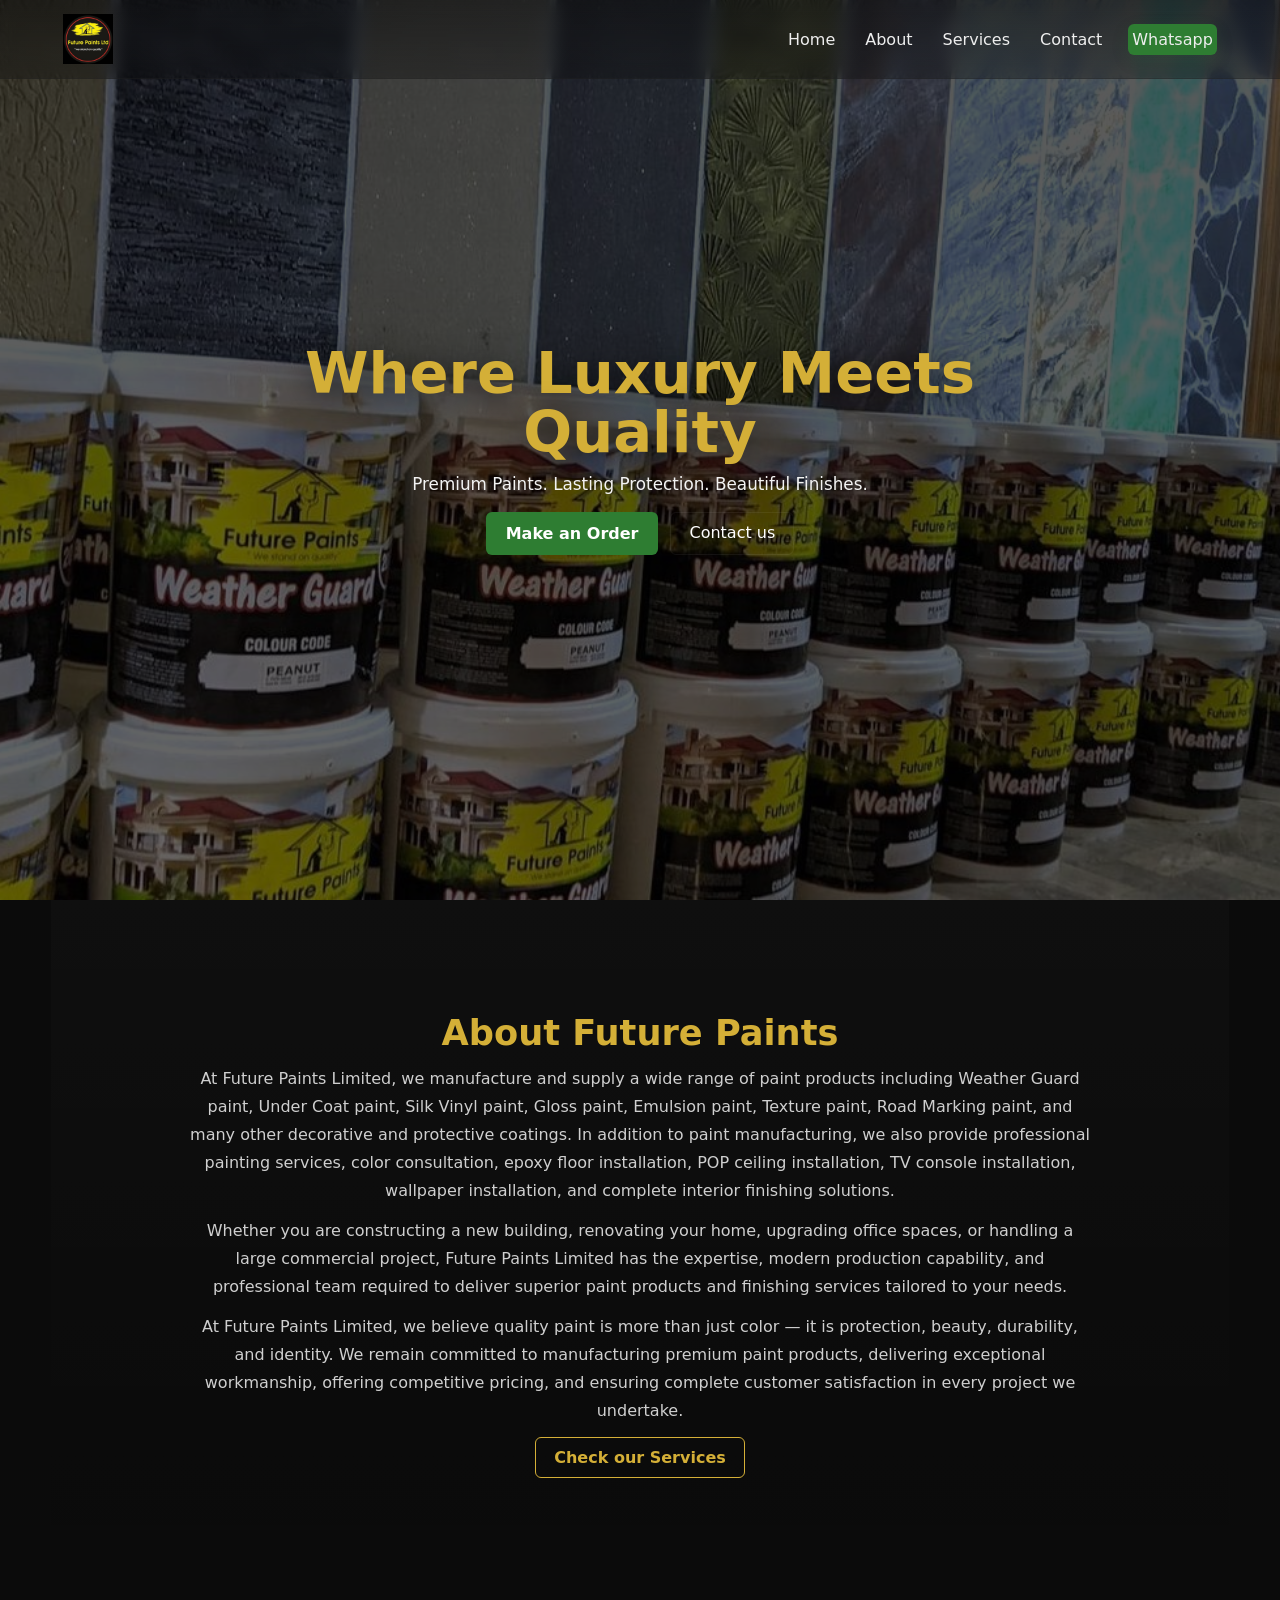
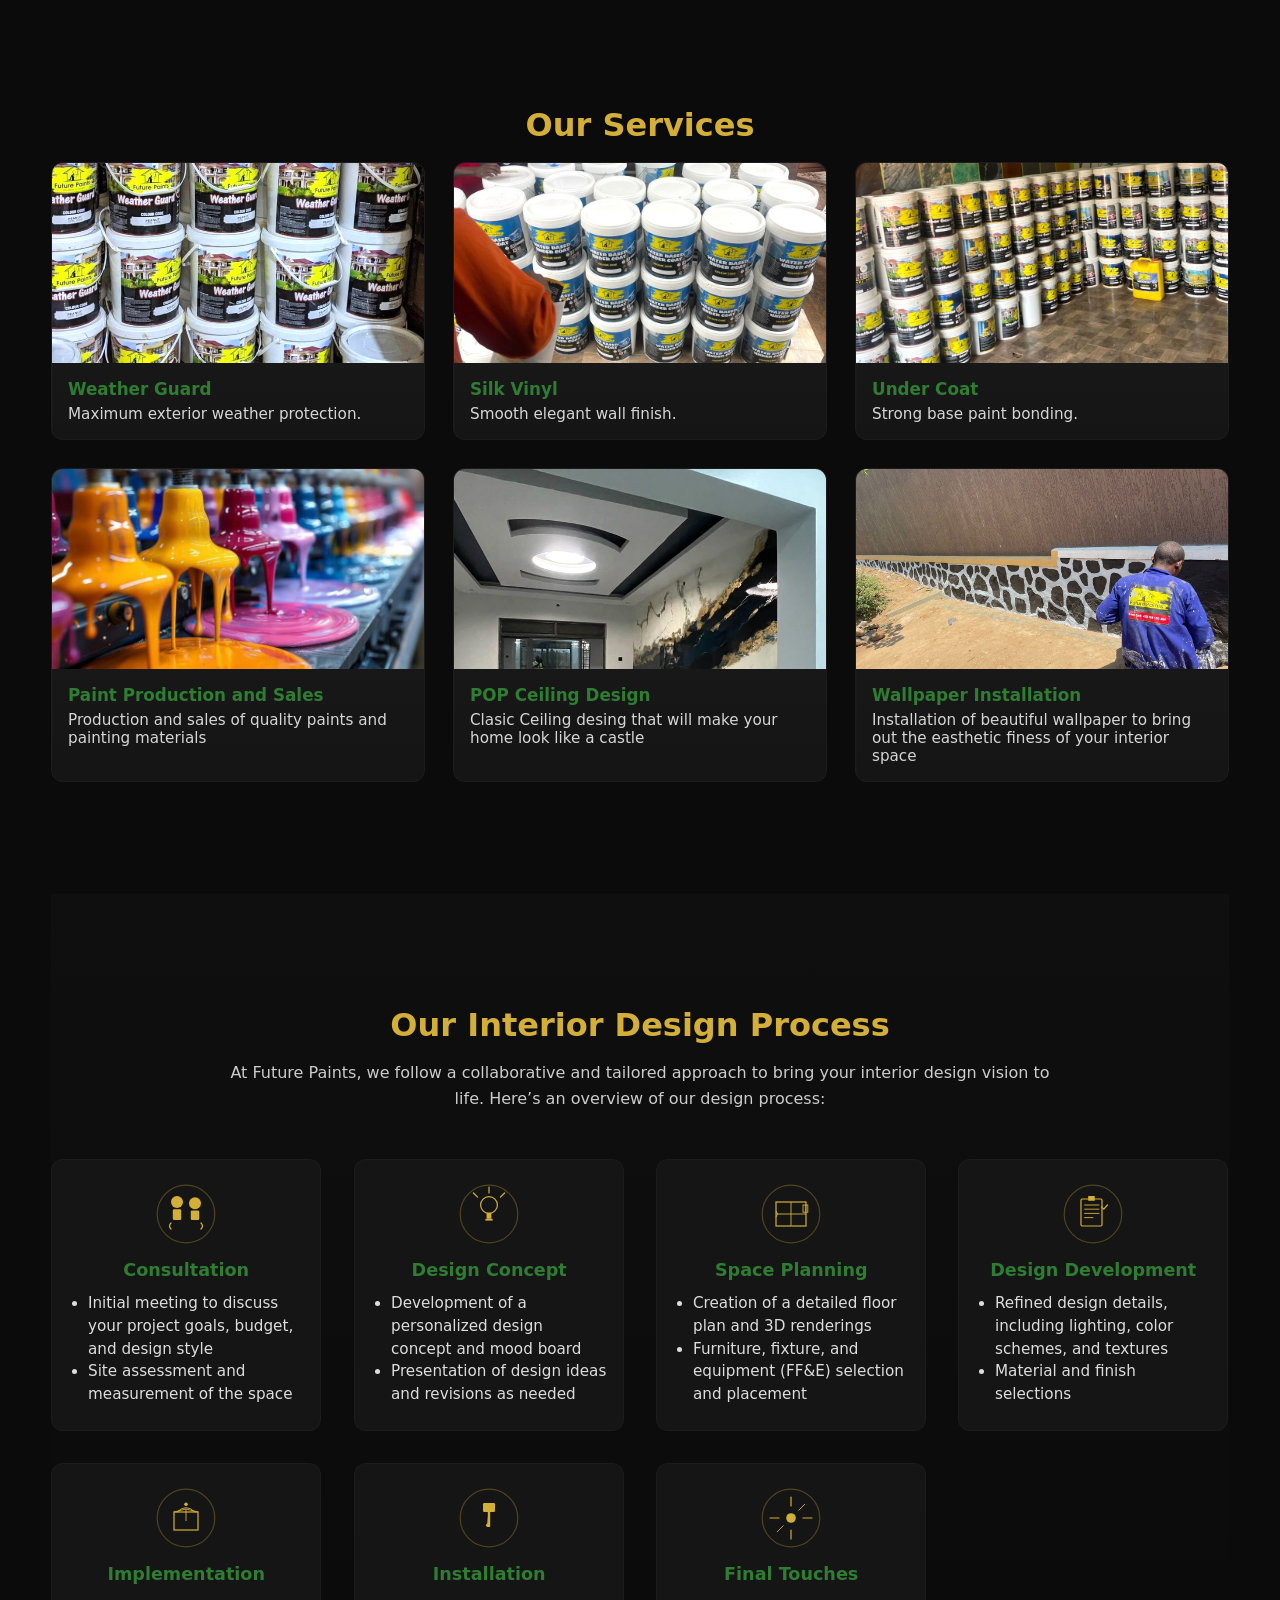
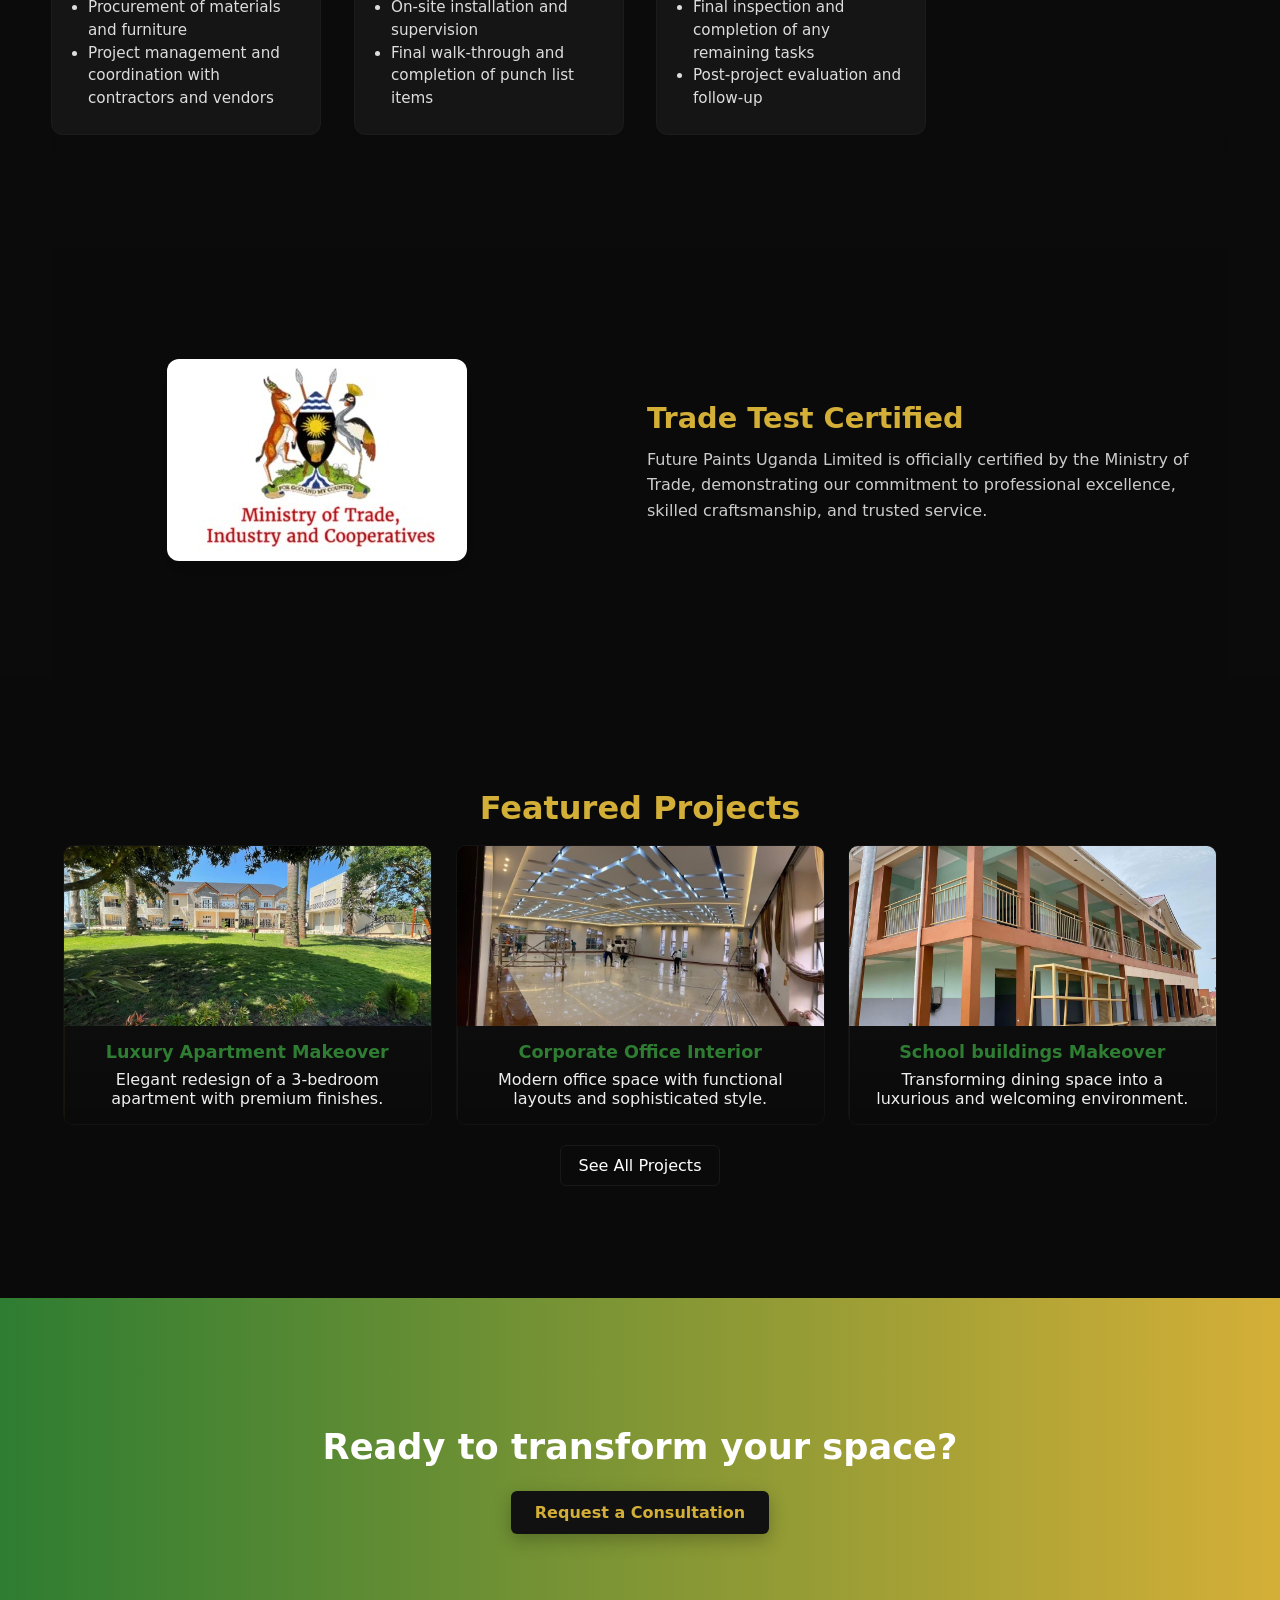
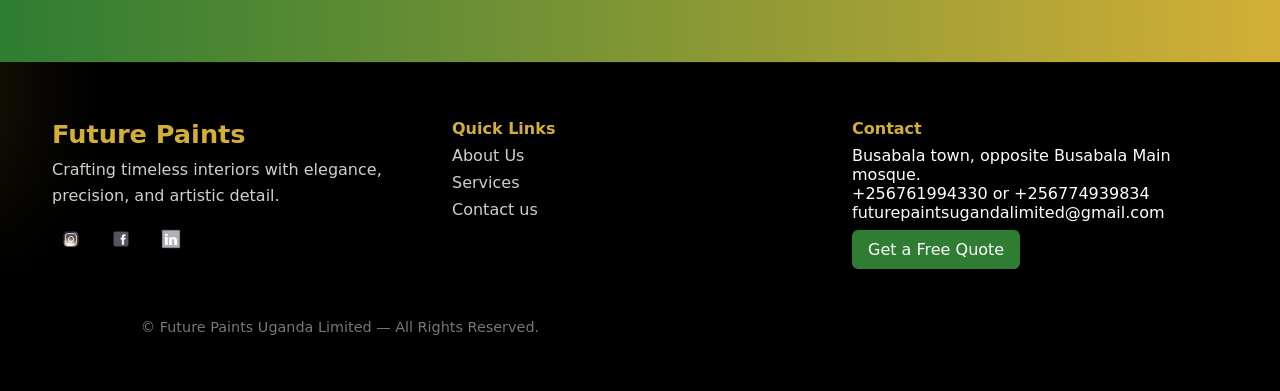
<file: index.html>
<!DOCTYPE html>
<html lang="en">
<head>
  <meta charset="UTF-8" />
  <meta name="viewport" content="width=device-width, initial-scale=1.0" />
  <meta name="google-site-verification" content="AQd3PgKEpYc-LClqkdtGhGvgXT7Pga-3qkH5f1h9-LM" />

  <title>Future Paints Uganda Limited | Premium Painting & Interior Design Services</title>

  <meta name="description" content="Future Paints Uganda Limited offers premium painting, interior design, wallpaper installation, POP ceiling design, epoxy flooring, and commercial painting services in Kampala, Uganda." />

  <meta name="keywords" content="Future Paints Uganda Limited, painting company Uganda, interior design Kampala, wallpaper installation Uganda, POP ceiling design, epoxy flooring Uganda, commercial painting services" />

  <meta name="author" content="Future Paints Uganda Limited" />
  <meta name="robots" content="index, follow" />

  <!-- Open Graph / Facebook -->
  <meta property="og:title" content="Future Paints Uganda Limited | Premium Painting & Interior Design Services" />
  <meta property="og:description" content="Transforming ordinary spaces into timeless masterpieces with painting and interior design services in Uganda." />
  <meta property="og:image" content="https://www.futurepaintslimited.com/assets/images/ff-logo.jpg" />
  <meta property="og:url" content="https://www.futurepaintslimited.com/" />
  <meta property="og:type" content="website" />

  <!-- Twitter -->
  <meta name="twitter:card" content="summary_large_image" />
  <meta name="twitter:title" content="Future Paints Uganda Limited" />
  <meta name="twitter:description" content="Premium painting and interior design solutions in Uganda." />
  <meta name="twitter:image" content="https://www.futurepaintslimited.com/assets/images/ff-logo.jpg" />


  <!-- Canonical -->
  <link rel="canonical" href="https://www.futurepaintslimited.com/" />

  <!-- Favicon -->
  <link href="assets/images/ff-logo.jpg" rel="icon" />

  <!-- CSS -->
  <link rel="stylesheet" href="css/style.css" />
</head>
<body>

<!-- NAVBAR -->
<header class="navbar">
  <div class="container nav-flex">
    <div class="navbar-brand">
      <a href="index.html"><img src="assets/images/ff-logo.jpg" alt="Future Paints"></a>
    </div>

    <nav class="nav-links" aria-label="Main navigation">
      <a href="index.html">Home</a>
      <a href="about.html">About</a>
      <a href="services.html">Services</a>
      <a href="contact.html">Contact</a>
      <a href="https://wa.me/+256761994330" class="nav-btn" target="_blank" rel="noopener">Whatsapp</a>
    </nav>

    <div class="menu-toggle" id="menuToggle">&#9776;</div>
  </div>
</header>

<!-- HERO -->
<section class="hero" id="hero">
  <div class="hero-overlay"></div>
  <div class="hero-content container">
    <h1 class="fade-up">Where Luxury Meets Quality</h1>
    <p class="fade-up delay">Premium Paints. Lasting Protection. Beautiful Finishes.</p>
    <div class="hero-ctas fade-up delay2">
      <a href="contact.html" class="btn-primary">Make an Order</a>
      <a href="contact.html" class="btn-secondary">Contact us</a>
    </div>
  </div>
</section>

<!-- ABOUT PREVIEW -->
<section class="about-section container slide-up" id="about-section">
  <!-- Animated logo background -->
  <div class="about-logo-bg">
    <img src="assets/images/animatelogo1.png" alt="Logo Part 1" class="about-logo-static">
    <img src="assets/images/animatelogo2.png" alt="Logo Part 2" class="about-logo-rotating">
  </div>
  
  <div class="about-inner">
    <h2>About Future Paints</h2>
    <p> At Future Paints Limited, we manufacture and supply a wide range of paint products including Weather Guard paint, Under Coat paint,
      Silk Vinyl paint, Gloss paint, Emulsion paint, Texture paint, Road Marking paint, and many other decorative and protective coatings.
      In addition to paint manufacturing, we also provide professional painting services, color consultation, epoxy floor installation,
      POP ceiling installation, TV console installation, wallpaper installation, and complete interior finishing solutions.</p>
    <p>Whether you are constructing a new building, renovating your home, upgrading office spaces, or handling a large commercial project,
      Future Paints Limited has the expertise, modern production capability, and professional team required to deliver superior paint
      products and finishing services tailored to your needs.</p>
    <p>At Future Paints Limited, we believe quality paint is more than just color — it is protection, beauty, durability, and identity.
      We remain committed to manufacturing premium paint products, delivering exceptional workmanship, offering competitive pricing,
      and ensuring complete customer satisfaction in every project we undertake.</p>
    <a href="services.html" class="btn-outline">Check our Services</a>
  </div>
</section>

<!-- SERVICES -->
<section class="services-section container">
  <h2 class="section-title">Our Services</h2>
  <div class="service-grid">
    <!-- Existing 3 cards -->
    <article class="service-card fade-in">
      <img src="assets/images/weather-guard.jpg" alt="Interior Painting">
      <div class="service-info">
        <h3>Weather Guard</h3>
        <p>Maximum exterior weather protection.</p>
      </div>
    </article>

    <article class="service-card fade-in delay">
      <img src="assets/images/silk.jpg" alt="Interior Design">
      <div class="service-info">
        <h3>Silk Vinyl</h3>
        <p>Smooth elegant wall finish.</p>
      </div>
    </article>

    <article class="service-card fade-in delay2">
      <img src="assets/images/under.jpg" alt="Commercial Projects">
      <div class="service-info">
        <h3>Under Coat</h3>
        <p>Strong base paint bonding.</p>
      </div>
    </article>

    <!-- NEW 3 SERVICE CARDS -->
    <article class="service-card fade-in delay3">
      <img src="assets/images/ff1.jpg" alt="Renovation Projects">
      <div class="service-info">
        <h3>Paint Production and Sales</h3>
        <p>Production and sales of quality paints and painting materials</p>
      </div>
    </article>

    <article class="service-card fade-in delay4">
      <img src="assets/images/ceiling.jpg" alt="Lighting Design">
      <div class="service-info">
        <h3>POP Ceiling Design</h3>
        <p> Clasic Ceiling desing that will make your home look like a castle</p>
      </div>
    </article>

    <article class="service-card fade-in delay5">
      <img src="assets/images/serviceshero.jpg" alt="Furniture Selection">
      <div class="service-info">
        <h3>Wallpaper Installation</h3>
        <p>Installation of beautiful wallpaper to bring out the easthetic finess of your interior space</p>
      </div>
    </article>
  </div>
</section>

<!-- DESIGN PROCESS -->
<section class="design-process container slide-up">
  <h2 class="section-title">Our Interior Design Process</h2>
  <p class="section-subtitle">At Future Paints, we follow a collaborative and tailored approach to bring your interior design vision to life. Here’s an overview of our design process:</p>
  <div class="process-grid">
    <div class="process-step fade-up">
      <img src="assets/icons/consultation.svg" alt="Consultation Icon">
      <h3>Consultation</h3>
      <ul>
        <li>Initial meeting to discuss your project goals, budget, and design style</li>
        <li>Site assessment and measurement of the space</li>
      </ul>
    </div>
    <div class="process-step fade-up delay">
      <img src="assets/icons/design-concept.svg" alt="Design Concept Icon">
      <h3>Design Concept</h3>
      <ul>
        <li>Development of a personalized design concept and mood board</li>
        <li>Presentation of design ideas and revisions as needed</li>
      </ul>
    </div>
    <div class="process-step fade-up delay2">
      <img src="assets/icons/space-planning.svg" alt="Space Planning Icon">
      <h3>Space Planning</h3>
      <ul>
        <li>Creation of a detailed floor plan and 3D renderings</li>
        <li>Furniture, fixture, and equipment (FF&E) selection and placement</li>
      </ul>
    </div>
    <div class="process-step fade-up delay3">
      <img src="assets/icons/design-development.svg" alt="Design Development Icon">
      <h3>Design Development</h3>
      <ul>
        <li>Refined design details, including lighting, color schemes, and textures</li>
        <li>Material and finish selections</li>
      </ul>
    </div>
    <div class="process-step fade-up delay4">
      <img src="assets/icons/implementation.svg" alt="Implementation Icon">
      <h3>Implementation</h3>
      <ul>
        <li>Procurement of materials and furniture</li>
        <li>Project management and coordination with contractors and vendors</li>
      </ul>
    </div>
    <div class="process-step fade-up delay5">
      <img src="assets/icons/installation.svg" alt="Installation Icon">
      <h3>Installation</h3>
      <ul>
        <li>On-site installation and supervision</li>
        <li>Final walk-through and completion of punch list items</li>
      </ul>
    </div>
    <div class="process-step fade-up delay6">
      <img src="assets/icons/final-touches.svg" alt="Final Touches Icon">
      <h3>Final Touches</h3>
      <ul>
        <li>Final inspection and completion of any remaining tasks</li>
        <li>Post-project evaluation and follow-up</li>
      </ul>
    </div>
  </div>
</section>

<!-- CERTIFICATION SECTION -->
<section class="certification container slide-up">
  <div class="certification-grid">
    <div class="cert-image">
      <img src="assets/images/ministray-of-trade.jpg" alt="Trade Test Certificate">
    </div>
    <div class="cert-text">
      <h2>Trade Test Certified</h2>
      <p>Future Paints Uganda Limited is officially certified by the Ministry of Trade, demonstrating our commitment to professional excellence, skilled craftsmanship, and trusted service.</p>
    </div>
  </div>
</section>

<!-- PROJECTS -->
<section class="projects-section slide-up">
  <div class="container">
    <h2 class="section-title">Featured Projects</h2>
    <div class="projects-grid">
      <figure class="project-card zoom-in">
        <img src="assets/images/project-1.jpg" alt="Project 1">
        <figcaption>
          <h3>Luxury Apartment Makeover</h3>
          <p>Elegant redesign of a 3-bedroom apartment with premium finishes.</p>
        </figcaption>
      </figure>
      <figure class="project-card zoom-in delay">
        <img src="assets/images/project-2.jpg" alt="Project 2">
        <figcaption>
          <h3>Corporate Office Interior</h3>
          <p>Modern office space with functional layouts and sophisticated style.</p>
        </figcaption>
      </figure>
      <figure class="project-card zoom-in delay2">
        <img src="assets/images/project-3.jpg" alt="Project 3">
        <figcaption>
          <h3>School buildings Makeover</h3>
          <p>Transforming dining space into a luxurious and welcoming environment.</p>
        </figcaption>
      </figure>
    </div>
    <div class="projects-cta"><a href="services.html" class="btn-secondary">See All Projects</a></div>
  </div>
</section>

<!-- CTA BANNER -->
<section class="cta">
  <div class="container">
    <h2 class="fade-up">Ready to transform your space?</h2>
     <a href="contact.html" class="btn-primary fade-up delay">Request a Consultation</a>
  </div>
</section>

<!-- FOOTER -->
<footer class="footer">
  <div class="footer-container">
    <div class="footer-brand">
      <h2 class="footer-logo">Future Paints</h2>
      <p class="footer-desc">Crafting timeless interiors with elegance, precision, and artistic detail.</p>
      <div class="footer-socials">
        <a href="#" aria-label="Instagram" target="_blank" rel="noopener">
          <img src="assets/icons/Instagram_480px.png" alt="Instagram">
        </a>
        <a href="#" aria-label="Facebook" target="_blank" rel="noopener">
          <img src="assets/icons/facebook_480px.png" alt="Facebook">
        </a>
        <a href="#" aria-label="LinkedIn" target="_blank" rel="noopener">
          <img src="assets/icons/linkedin_480px.png" alt="LinkedIn">
        </a>
      </div>
    </div>

    <div class="footer-links">
      <h4>Quick Links</h4>
      <ul>
        <li><a href="about.html">About Us</a></li>
        <li><a href="services.html">Services</a></li>
        <li><a href="contact.html">Contact us</a></li>
      </ul>
    </div>

    <div class="footer-contact">
      <h4>Contact</h4>
      <p>Busabala town, opposite Busabala Main mosque.</p>
      <p>+256761994330 or +256774939834</p>
      <p>futurepaintsugandalimited@gmail.com</p>
      <a href="https://wa.me/+256761994330" target="_blank" class="footer-btn">Get a Free Quote</a>
    </div>
  </div>

  <div class="footer-bottom">
    <p>© Future Paints Uganda Limited — All Rights Reserved.</p>
  </div>
</footer>

<script src="js/main.js"></script>
</body>
</html>
</file>
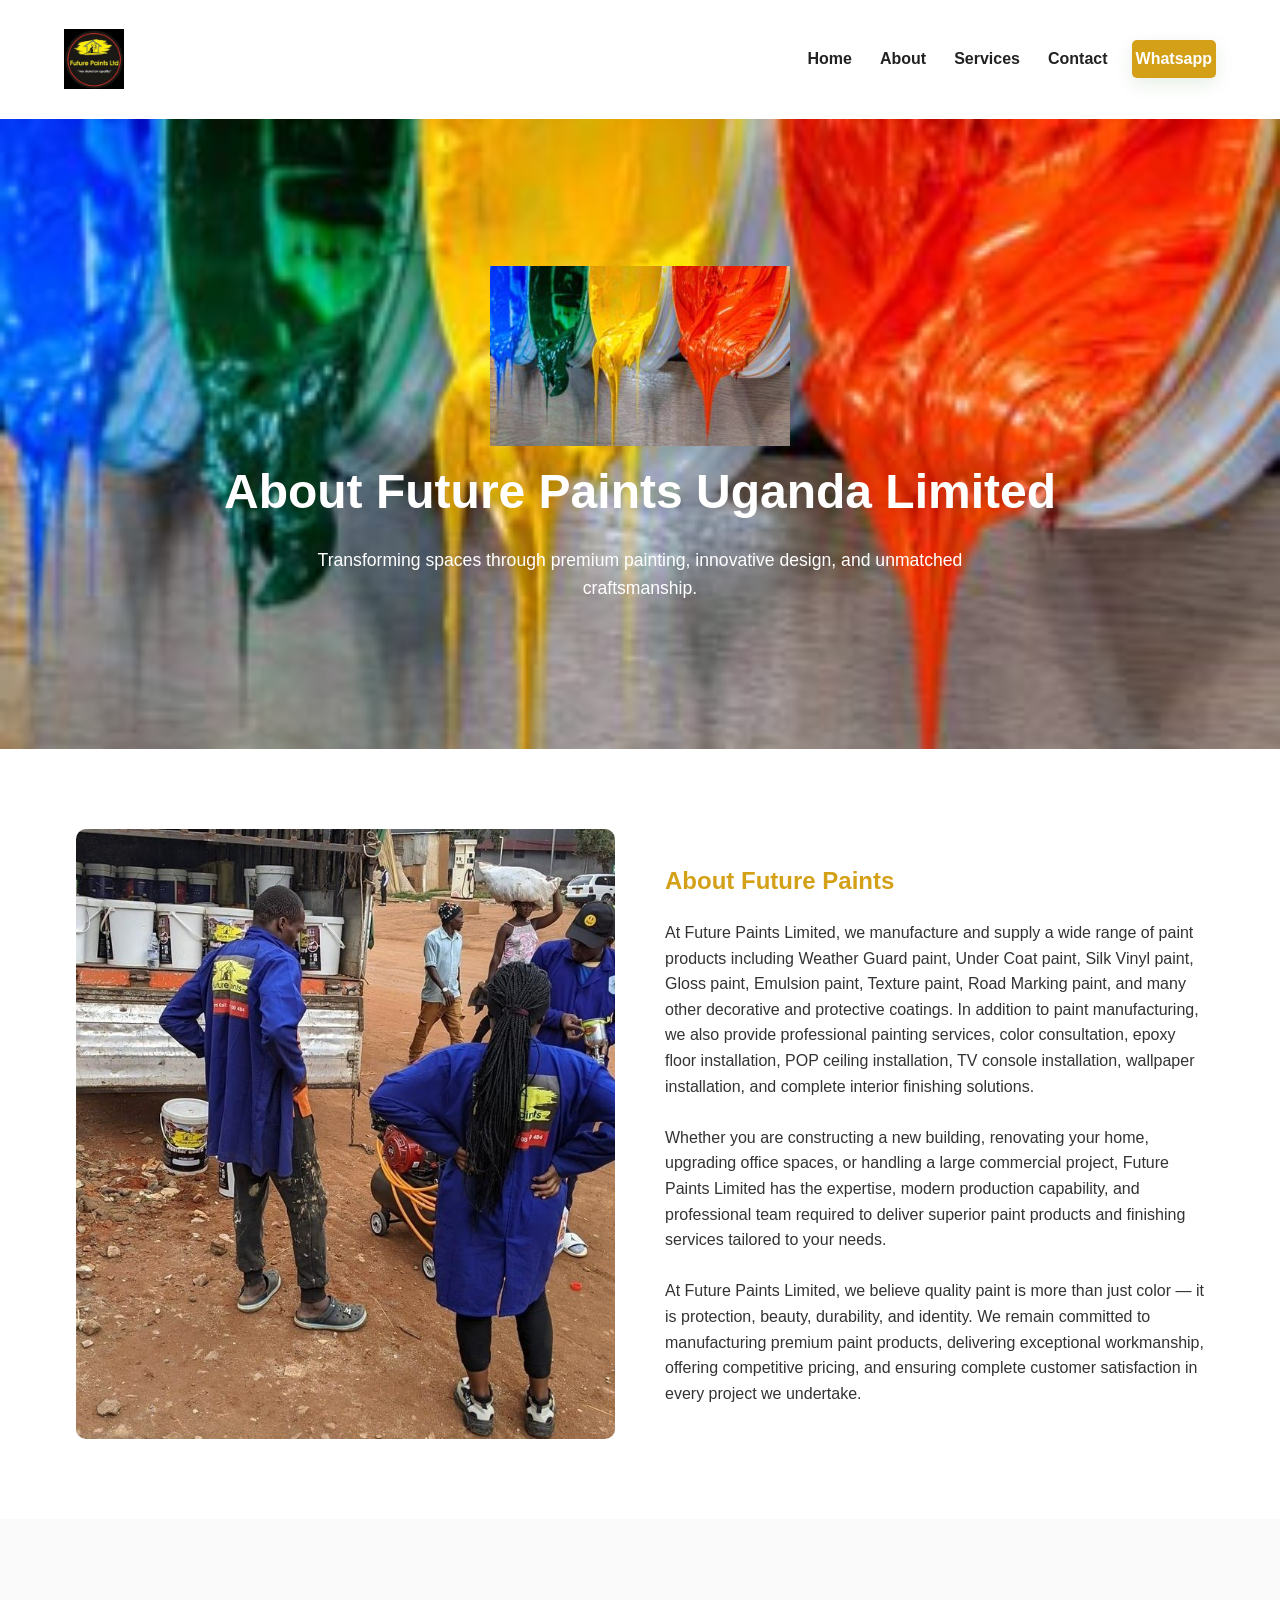
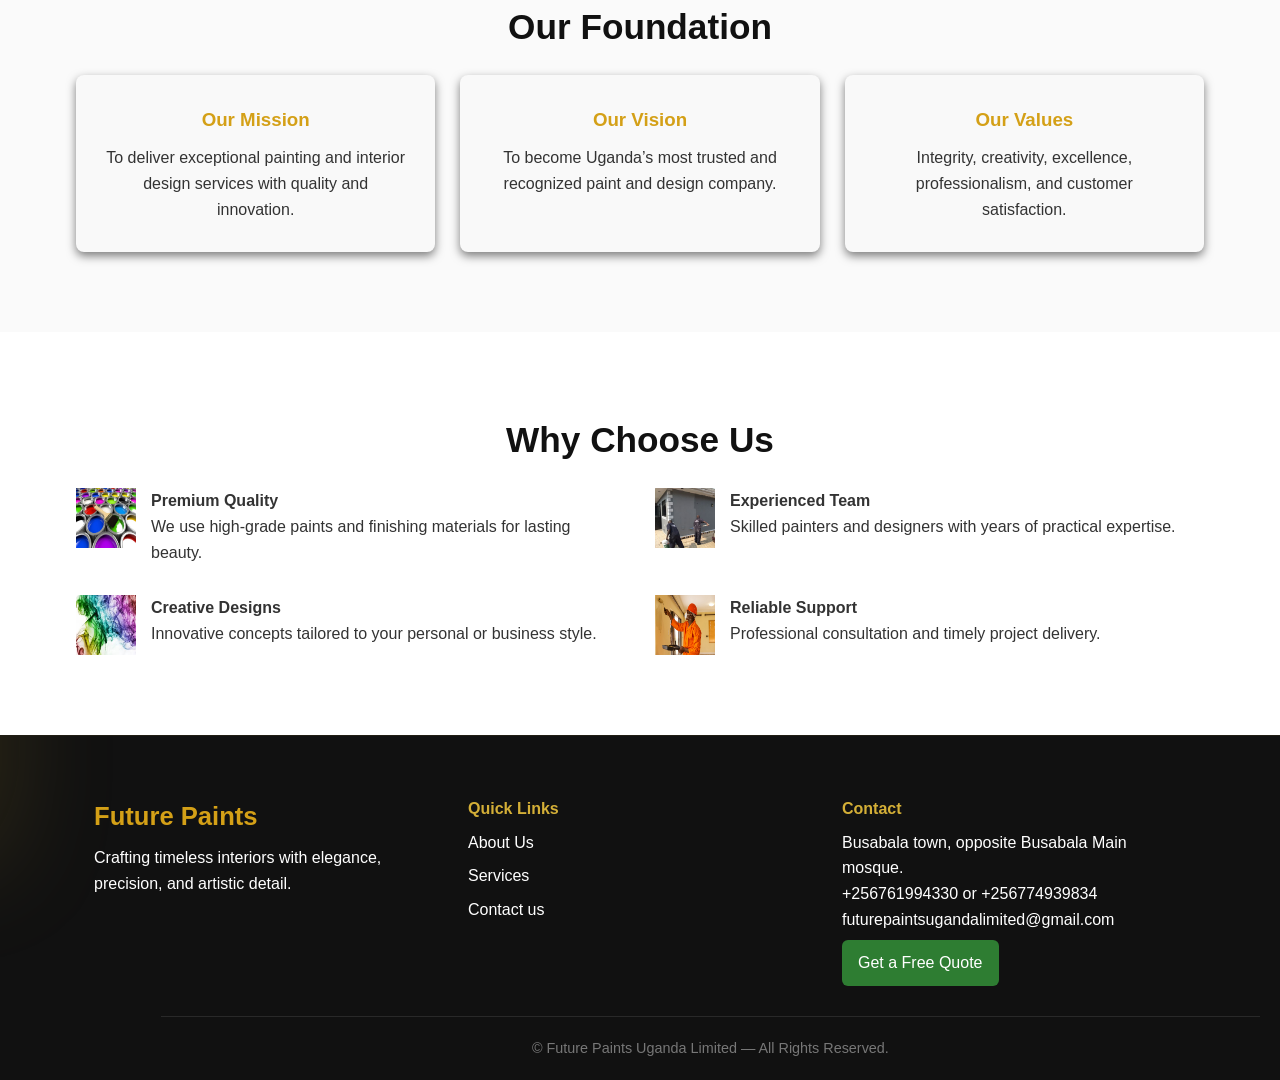
<file: about.html>
<!DOCTYPE html>
<html lang="en">
<head>

        <meta charset="UTF-8" />
        <meta name="viewport" content="width=device-width, initial-scale=1.0" />
        <meta name="google-site-verification" content="AQd3PgKEpYc-LClqkdtGhGvgXT7Pga-3qkH5f1h9-LM" />

        <title>About Us | Future Paints Uganda Limited</title>

        <meta name="description" content="Learn about Future Paints Uganda Limited, a trusted painting and interior design company in Kampala, Uganda delivering premium craftsmanship and elegant finishes." />

        <meta name="keywords" content="About Future Paints, painting experts Uganda, interior designers Kampala, commercial painters Uganda" />

        <meta name="author" content="Future Paints Uganda Limited" />
        <meta name="robots" content="index, follow" />

        <meta property="og:title" content="About Future Paints Uganda Limited" />
        <meta property="og:description" content="Trusted painting and interior design experts in Uganda." />
        <meta property="og:image" content="https://www.futurepaintslimited.com/assets/images/ff-logo.jpg" />
        <meta property="og:url" content="https://www.futurepaintslimited.com/about.html" />
        <meta property="og:type" content="website" />

        <meta name="twitter:card" content="summary_large_image" />

        <link rel="canonical" href="https://www.futurepaintslimited.com/about.html" />

        <link href="assets/images/ff-logo.jpg" rel="icon" />
        <link rel="stylesheet" href="css/style.css" />

        <style>
        *{
          margin:0;
          padding:0;
          box-sizing:border-box;
          font-family: Arial, sans-serif;
        }

        body{
          line-height:1.6;
          color:#333;
          background:#fff;
        }

        a{
          text-decoration:none;
        }

        /* NAVBAR */
        .navbar{
          width:100%;
          background:#fff;
          box-shadow:0 2px 8px rgba(0,0,0,.1.5);
          position:sticky;
          top:0;
          z-index:1000;
        }

        .container{
          width:90%;
          max-width:1200px;
          margin:auto;
        }

        .nav-flex{
          display:flex;
          justify-content:space-between;
          align-items:center;
          padding:15px 0;
        }

        .navbar-brand img{
          height:60px;
        }

        .nav-links{
          display:flex;
          gap:20px;
          align-items:center;
        }

        .nav-links a{
          color:#222;
          font-weight:600;
        }

        .nav-links a:hover{
          color:#d4a017;
        }

        .nav-btn{
          background:#d4a017;
          color:#fff !important;
          padding:10px 18px;
          border-radius:5px;
        }

        .menu-toggle{
          display:none;
          font-size:30px;
          cursor:pointer;
        }

        /* HERO */
        .about-hero{
          height:70vh;
          background:linear-gradient(rgba(0,0,0,0),rgba(0,0,0,0)),
          url('assets/images/ff3.jpg') center/cover no-repeat;
          display:flex;
          align-items:center;
          justify-content:center;
          text-align:center;
          color:#fff;
        }

        .about-hero h1{
          font-size:3rem;
          margin-bottom:15px;
        }

        .about-hero p{
          max-width:700px;
          margin:auto;
          font-size:1.1rem;
        }

        /* SECTION */
        .section{
          padding:80px 0;
        }

        .section-title{
          text-align:center;
          font-size:2.2rem;
          margin-bottom:20px;
          color:#111;
        }

        .section-subtitle{
          text-align:center;
          color:#666;
          max-width:800px;
          margin:0 auto 50px;
        }

        /* STORY */
        .story-grid{
          display:grid;
          grid-template-columns:1fr 1fr;
          gap:50px;
          align-items:center;
        }

        .story-grid img{
          width:100%;
          border-radius:10px;
        }

        .story-text h2{
          margin-bottom:20px;
          color:#d4a017;
        }

        /* MISSION */
        .mv-grid{
          display:grid;
          grid-template-columns:repeat(3,1fr);
          gap:25px;
        }

        .mv-card{
          background:#f9f9f9;
          padding:30px;
          border-radius:8px;
          text-align:center;
          box-shadow:0 4px 10px rgba(0,0,0,0.5);
        }

        .mv-card h3{
          margin-bottom:10px;
          color:#d4a017;
        }

        /* WHY US */
        .why-grid{
          display:grid;
          grid-template-columns:repeat(2,1fr);
          gap:30px;
        }

        .why-card{
          display:flex;
          gap:15px;
        }

        .why-card img{
          width:60px;
          height:60px;
        }

        /* TEAM */
        .team-grid{
          display:grid;
          grid-template-columns:repeat(3,1fr);
          gap:25px;
        }

        .team-card{
          background:#fff;
          border-radius:10px;
          overflow:hidden;
          box-shadow:0 4px 10px rgba(0,0,0,.15);
          text-align:center;
        }

        .team-card img{
          width:100%;
          height:280px;
          object-fit:cover;
        }

        .team-card h4{
          margin:15px 0 5px;
        }

        .team-card p{
          color:#666;
          padding-bottom:20px;
        }

        /* FOOTER */
        .footer{
          background:#111;
          color:#fff;
          padding:60px 20px 20px;
        }

        .footer-container{
          display:grid;
          grid-template-columns:repeat(3,1fr);
          gap:30px;
        }

        .footer-logo{
          color:#d4a017;
        }

        .footer-links ul{
          list-style:none;
        }

        .footer-links a{
          color:#fff;
        }

        .footer-bottom{
          text-align:center;
          margin-top:30px;
          border-top:1px solid rgba(255,255,255,.1);
          padding-top:20px;
        }

        /* RESPONSIVE */
        @media(max-width:992px){
          .story-grid,
          .mv-grid,
          .team-grid,
          .footer-container,
          .why-grid{
            grid-template-columns:1fr;
          }

          .nav-links{
            display:none;
            flex-direction:column;
            position:absolute;
            top:90px;
            left:0;
            width:100%;
            background:#fff;
            padding:20px;
          }

          .nav-links.active{
            display:flex;
          }

          .menu-toggle{
            display:block;
          }

          .about-hero h1{
            font-size:2rem;
          }
        }
    </style>
</head>
<body>

<!-- NAVBAR -->
<header class="navbar">
    <div class="container nav-flex">
        <div class="navbar-brand">
            <a href="index.html"><img src="assets/images/ff-logo.jpg" alt="Future Paints"></a>
        </div>

        <nav class="nav-links" id="navLinks">
            <a href="index.html">Home</a>
            <a href="about.html">About</a>
            <a href="services.html">Services</a>
            <a href="contact.html">Contact</a>
            <a href="https://wa.me/+256761994330" class="nav-btn">Whatsapp</a>
        </nav>

        <div class="menu-toggle" id="menuToggle">&#9776;</div>
    </div>
</header>

<!-- HERO -->
<section class="about-hero">
    <div class="container">
        <img src="assets/images/ff3.jpg" alt="">
        <h1>About Future Paints Uganda Limited</h1>
        <p>Transforming spaces through premium painting, innovative design, and unmatched craftsmanship.</p>
    </div>
</section>

<!-- STORY -->
<section class="section">
    <div class="container story-grid">
        <img src="assets/images/f6.jpg" alt="">
        <div class="story-text">
            <h2>About Future Paints</h2>
            <p> At Future Paints Limited, we manufacture and supply a wide range of paint products including Weather Guard paint, Under Coat paint,
                Silk Vinyl paint, Gloss paint, Emulsion paint, Texture paint, Road Marking paint, and many other decorative and protective coatings.
                In addition to paint manufacturing, we also provide professional painting services, color consultation, epoxy floor installation,
                POP ceiling installation, TV console installation, wallpaper installation, and complete interior finishing solutions.</p><br>
            <p>Whether you are constructing a new building, renovating your home, upgrading office spaces, or handling a large commercial project,
                Future Paints Limited has the expertise, modern production capability, and professional team required to deliver superior paint
                products and finishing services tailored to your needs.</p><br>
            <p>At Future Paints Limited, we believe quality paint is more than just color — it is protection, beauty, durability, and identity.
                We remain committed to manufacturing premium paint products, delivering exceptional workmanship, offering competitive pricing,
                and ensuring complete customer satisfaction in every project we undertake.</p>

        </div>
    </div>
</section>

<!-- MISSION -->
<section class="section" style="background:#fafafa;">
    <div class="container">
        <h2 class="section-title">Our Foundation</h2>
        <div class="mv-grid">
            <div class="mv-card">
                <h3>Our Mission</h3>
                <p>To deliver exceptional painting and interior design services with quality and innovation.</p>
            </div>
            <div class="mv-card">
                <h3>Our Vision</h3>
                <p>To become Uganda’s most trusted and recognized paint and design company.</p>
            </div>
            <div class="mv-card">
                <h3>Our Values</h3>
                <p>Integrity, creativity, excellence, professionalism, and customer satisfaction.</p>
            </div>
        </div>
    </div>
</section>

<!-- WHY CHOOSE US -->
<section class="section">
    <div class="container">
        <h2 class="section-title">Why Choose Us</h2>
        <div class="why-grid">
            <div class="why-card">
                <img src="assets/images/quality-paints.jpg">
                <div>
                    <h4>Premium Quality</h4>
                    <p>We use high-grade paints and finishing materials for lasting beauty.</p>
                </div>
            </div>
            <div class="why-card">
                <img src="assets/images/painters1.jpg">
                <div>
                    <h4>Experienced Team</h4>
                    <p>Skilled painters and designers with years of practical expertise.</p>
                </div>
            </div>
            <div class="why-card">
                <img src="assets/images/ff11.jfif">
                <div>
                    <h4>Creative Designs</h4>
                    <p>Innovative concepts tailored to your personal or business style.</p>
                </div>
            </div>
            <div class="why-card">
                <img src="assets/images/Hire-Painters-scaled.jpg">
                <div>
                    <h4>Reliable Support</h4>
                    <p>Professional consultation and timely project delivery.</p>
                </div>
            </div>
        </div>
    </div>
</section>

<!-- FOOTER -->
<footer class="footer">
    <div class="footer-container container">
        <div class="footer-brand">
            <h2 class="footer-logo">Future Paints</h2>
            <p>Crafting timeless interiors with elegance, precision, and artistic detail.</p>
        </div>

        <div class="footer-links">
            <h4>Quick Links</h4>
            <ul>
                <li><a href="about.html">About Us</a></li>
                <li><a href="services.html">Services</a></li>
                <li><a href="contact.html">Contact us</a></li>
            </ul>
        </div>

        <div class="footer-contact">
            <h4>Contact</h4>
            <p>Busabala town, opposite Busabala Main mosque.</p>
            <p>+256761994330 or +256774939834</p>
            <p>futurepaintsugandalimited@gmail.com</p>
            <a href="https://wa.me/+256761994330" target="_blank" class="footer-btn">Get a Free Quote</a>
        </div>
    </div>

    <div class="footer-bottom">
        <p>© Future Paints Uganda Limited — All Rights Reserved.</p>
    </div>
</footer>

<script>
    const menuToggle = document.getElementById("menuToggle");
    const navLinks = document.getElementById("navLinks");

    menuToggle.onclick = ()=>{
     navLinks.classList.toggle("active");
    }
</script>

</body>
</html>
</file>
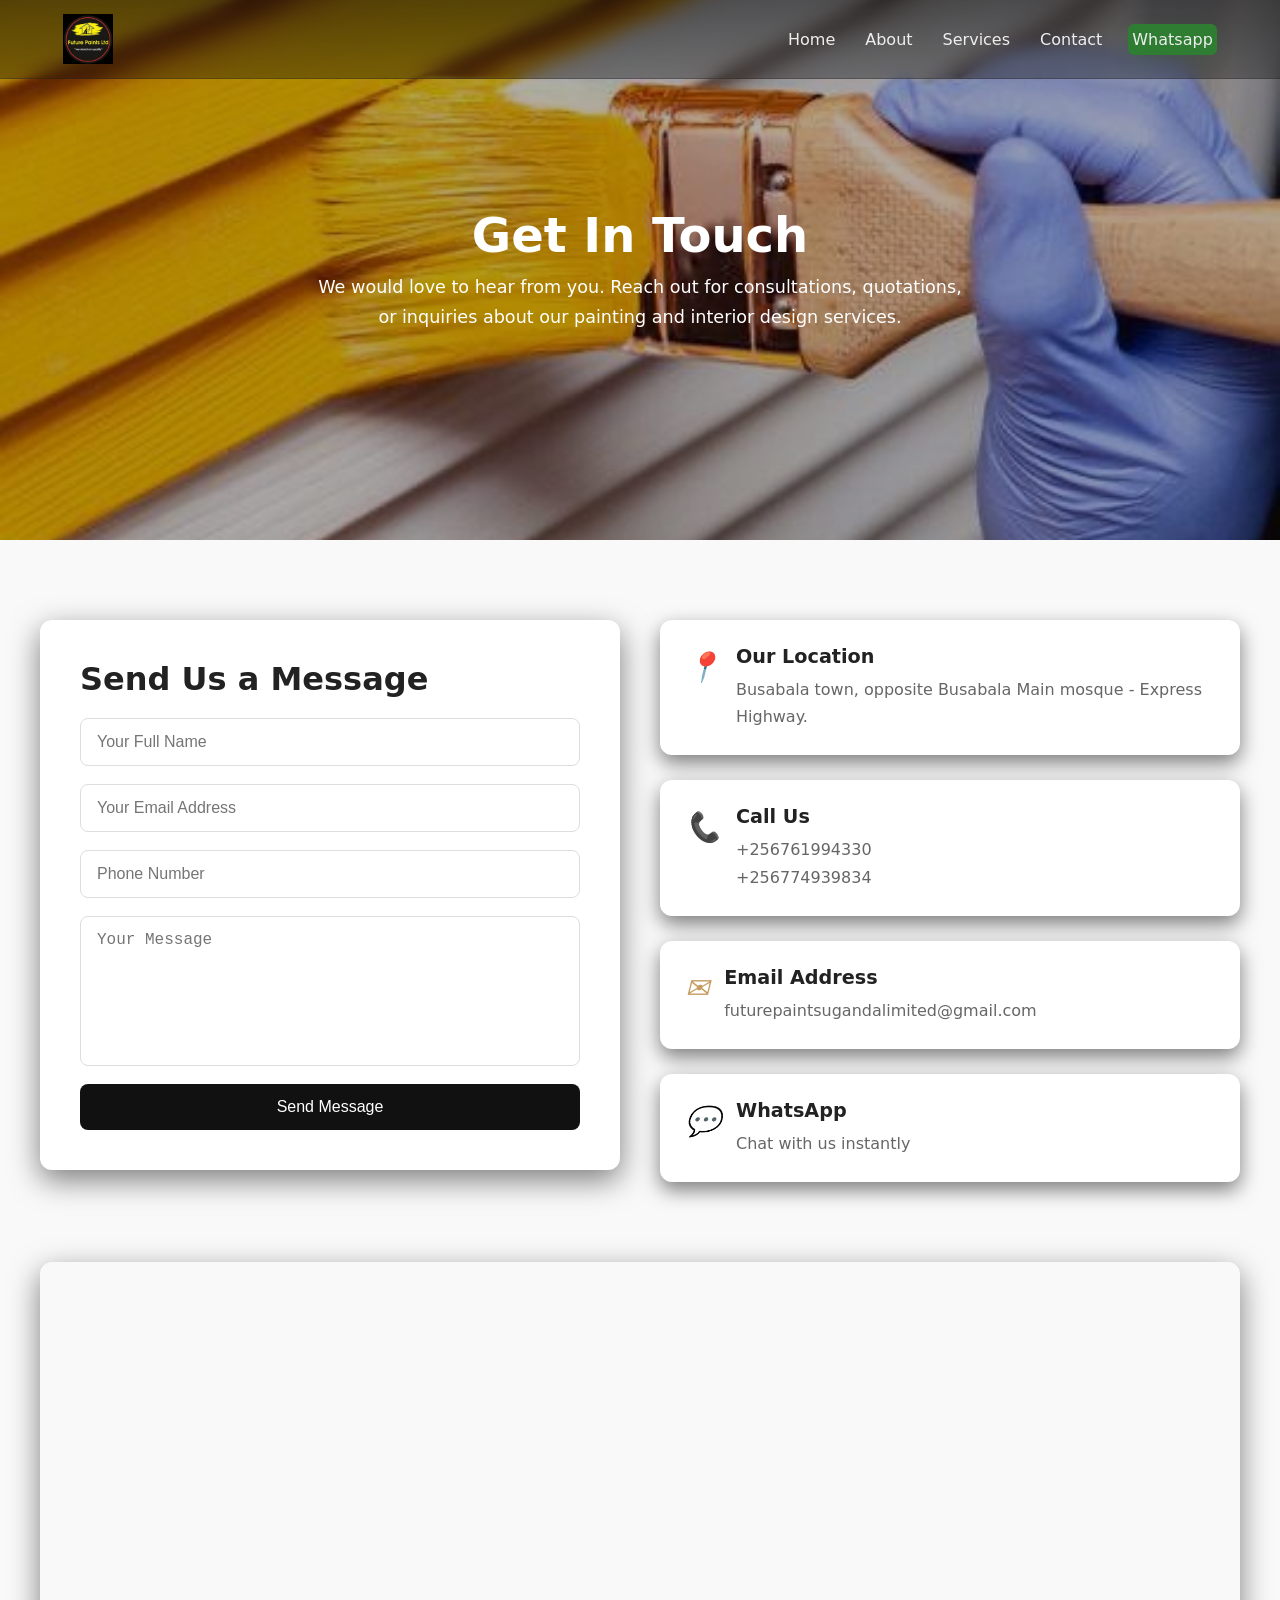
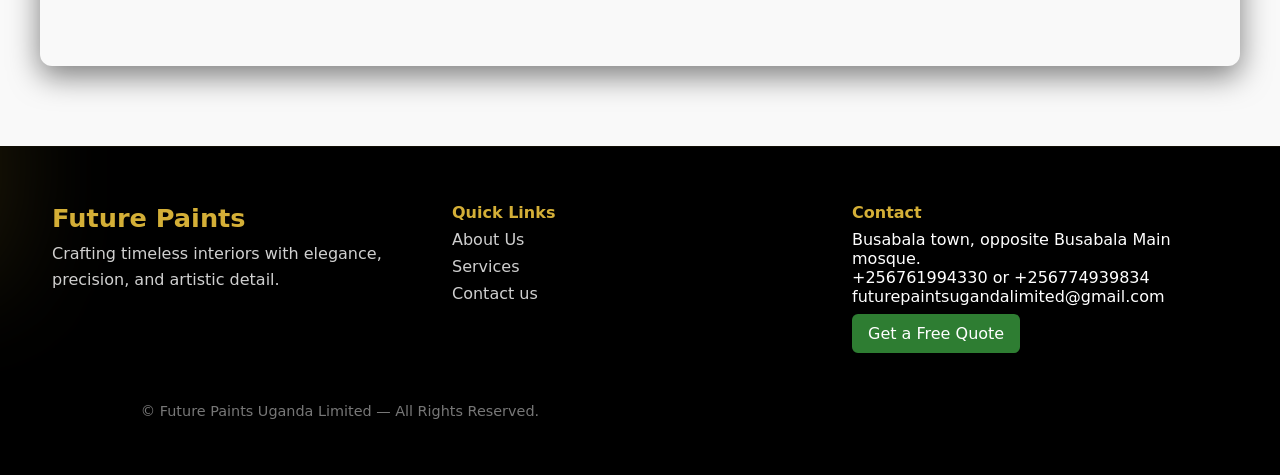
<file: contact.html>
<!DOCTYPE html>
<html lang="en">
<head>

        <meta charset="UTF-8" />
        <meta name="viewport" content="width=device-width, initial-scale=1.0" />
        <meta name="google-site-verification" content="AQd3PgKEpYc-LClqkdtGhGvgXT7Pga-3qkH5f1h9-LM" />

        <title>Contact Us | Future Paints Uganda Limited</title>

        <meta name="description" content="Contact Future Paints Uganda Limited for painting, interior design, wallpaper installation, and commercial project consultations in Kampala, Uganda." />

        <meta name="keywords" content="contact Future Paints, painting company Kampala contact, interior design consultation Uganda" />

        <meta name="author" content="Future Paints Uganda Limited" />
        <meta name="robots" content="index, follow" />

        <meta property="og:title" content="Contact Future Paints Uganda Limited" />
        <meta property="og:description" content="Reach out for premium painting and interior design services in Uganda." />
        <meta property="og:image" content="https://www.futurepaintslimited.com/assets/images/ff-logo.jpg" />
        <meta property="og:url" content="https://www.futurepaintslimited.com/contact.html" />
        <meta property="og:type" content="website" />

        <meta name="twitter:card" content="summary_large_image" />

        <link rel="canonical" href="https://www.futurepaintslimited.com/contact.html" />

        <link href="assets/images/ff-logo.jpg" rel="icon" />
        <link rel="stylesheet" href="css/style.css" />


    <style>
        /* CONTACT HERO */
        .contact-hero {
          position: relative;
          background: url("assets/images/color.jpg") center/cover no-repeat;
          min-height: 60vh;
          display: flex;
          align-items: center;
          justify-content: center;
          text-align: center;
          color: #fff;
        }

        .contact-hero::before {
          content: "";
          position: absolute;
          inset: 0;
          background: rgba(0, 0, 0, 0.3);
        }

        .contact-hero-content {
          position: relative;
          z-index: 2;
          max-width: 700px;
          padding: 20px;
        }

        .contact-hero h1 {
          font-size: 3rem;
          margin-bottom: 10px;
        }

        .contact-hero p {
          font-size: 1.1rem;
          line-height: 1.7;
        }

        /* CONTACT SECTION */
        .contact-section {
          padding: 80px 20px;
          background: #f9f9f9;
        }

        .contact-container {
          max-width: 1200px;
          margin: auto;
          display: grid;
          grid-template-columns: repeat(2, 1fr);
          gap: 40px;
          align-items: start;
        }

        /* FORM */
        .contact-form-box {
          background: #fff;
          padding: 40px;
          border-radius: 12px;
          box-shadow: 0 10px 30px rgba(0,0,0,0.5);
        }

        .contact-form-box h2 {
          margin-bottom: 20px;
          font-size: 2rem;
          color: #222;
        }

        .contact-form {
          display: flex;
          flex-direction: column;
          gap: 18px;
        }

        .contact-form input,
        .contact-form textarea {
          width: 100%;
          padding: 14px 16px;
          border: 1px solid #ddd;
          border-radius: 8px;
          outline: none;
          font-size: 1rem;
          transition: 0.3s;
        }

        .contact-form input:focus,
        .contact-form textarea:focus {
          border-color: #c59d5f;
          box-shadow: 0 0 0 3px rgba(197,157,95,0.5);
        }

        .contact-form textarea {
          resize: none;
          min-height: 150px;
        }

        .btn-submit {
          background: #111;
          color: #fff;
          border: none;
          padding: 14px;
          border-radius: 8px;
          cursor: pointer;
          font-size: 1rem;
          transition: 0.3s;
        }

        .btn-submit:hover {
          background: #c59d5f;
        }

        /* CONTACT INFO */
        .contact-info-box {
          display: flex;
          flex-direction: column;
          gap: 25px;
        }

        .info-card {
          background: #fff;
          padding: 25px;
          border-radius: 12px;
          box-shadow: 0 8px 20px rgba(0,0,0,0.5);
          display: flex;
          gap: 15px;
          align-items: flex-start;
        }

        .info-card i {
          font-size: 1.8rem;
          color: #c59d5f;
          margin-top: 5px;
        }

        .info-card h4 {
          margin-bottom: 8px;
          font-size: 1.2rem;
          color: #222;
        }

        .info-card p,
        .info-card a {
          color: #666;
          text-decoration: none;
          line-height: 1.7;
        }

        /* MAP */
        .map-section {
          padding: 0 20px 80px;
          background: #f9f9f9;
        }

        .map-container {
          max-width: 1200px;
          margin: auto;
          border-radius: 12px;
          overflow: hidden;
          box-shadow: 0 10px 30px rgba(0,0,0,0.5);
        }

        .map-container iframe {
          width: 100%;
          height: 400px;
          border: none;
        }

        /* RESPONSIVE */
        @media(max-width: 900px) {
          .contact-container {
            grid-template-columns: 1fr;
          }

          .contact-hero h1 {
            font-size: 2.2rem;
          }
        }

        @media(max-width: 600px) {
          .contact-form-box,
          .info-card {
            padding: 20px;
          }

          .contact-hero h1 {
            font-size: 1.8rem;
          }

          .contact-hero p {
            font-size: 1rem;
          }
        }
    </style>
</head>
<body>

<!-- NAVBAR -->
<header class="navbar">
    <div class="container nav-flex">
        <div class="navbar-brand">
            <a href="index.html"><img src="assets/images/ff-logo.jpg" alt="Future Paints"></a>
        </div>

        <nav class="nav-links" id="navLinks">
            <a href="index.html">Home</a>
            <a href="about.html">About</a>
            <a href="services.html">Services</a>
            <a href="contact.html">Contact</a>
            <a href="https://wa.me/+256761994330" class="nav-btn">Whatsapp</a>
        </nav>

        <div class="menu-toggle" id="menuToggle">&#9776;</div>
    </div>
</header>

<!-- HERO -->
<section class="contact-hero">
    <div class="contact-hero-content">
        <h1>Get In Touch</h1>
        <p>We would love to hear from you. Reach out for consultations, quotations, or inquiries about our painting and interior design services.</p>
    </div>
</section>

<!-- CONTACT -->
<section class="contact-section">
    <div class="contact-container">

        <!-- FORM -->

        <div class="contact-form-box">
            <h2>Send Us a Message</h2>

            <form class="contact-form" action="https://api.web3forms.com/submit" method="POST">

                <!-- Web3Forms Access Key -->
                <input type="hidden" name="access_key" value="355c3b9e-5f05-4e02-88ff-ecfc422503bc">

                <!-- Optional (recommended) -->
                <input type="hidden" name="from_name" value="Future Paints Uganda Limited Website">

                <!-- Form Fields -->
                <input type="text" name="name" placeholder="Your Full Name" required>
                <input type="email" name="email" placeholder="Your Email Address" required>
                <input type="tel" name="phone" placeholder="Phone Number" required>
                <textarea name="message" placeholder="Your Message" required></textarea>

                <!-- Submit -->
                <button type="submit" class="btn-submit">Send Message</button>
                <input type="hidden" name="redirect" value="https://futurepaintslimited.com/thank-you.html">

            </form>

        </div>


        <!-- INFO -->
        <div class="contact-info-box">
            <div class="info-card">
                <i>📍</i>
                <div>
                    <h4>Our Location</h4>
                    <p>Busabala town, opposite Busabala Main mosque - Express Highway.</p>
                </div>
            </div>

            <div class="info-card">
                <i>📞</i>
                <div>
                    <h4>Call Us</h4>
                    <p>+256761994330</p>
                    <p>+256774939834</p>
                </div>
            </div>

            <div class="info-card">
                <i>✉️</i>
                <div>
                    <h4>Email Address</h4>
                    <p>futurepaintsugandalimited@gmail.com</p>
                </div>
            </div>

            <div class="info-card">
                <i>💬</i>
                <div>
                    <h4>WhatsApp</h4>
                    <a href="https://wa.me/+256761994330" target="_blank">Chat with us instantly</a>
                </div>
            </div>
        </div>

    </div>
</section>

<!-- MAP -->
<section class="map-section">
    <div class="map-container">
        <iframe
                src="https://www.google.com/maps?q=0.2296,32.6006&hl=en&z=17&output=embed"
                width="100%"
                height="100%"
                style="border:0;"
                allowfullscreen=""
                loading="lazy">
        </iframe>
    </div>

</section>

<!-- FOOTER -->
<footer class="footer">
    <div class="footer-container">
        <div class="footer-brand">
            <h2 class="footer-logo">Future Paints</h2>
            <p class="footer-desc">Crafting timeless interiors with elegance, precision, and artistic detail.</p>
        </div>

        <div class="footer-links">
            <h4>Quick Links</h4>
            <ul>
                <li><a href="about.html">About Us</a></li>
                <li><a href="services.html">Services</a></li>
                <li><a href="contact.html">Contact us</a></li>
            </ul>
        </div>

        <div class="footer-contact">
            <h4>Contact</h4>
            <p>Busabala town, opposite Busabala Main mosque.</p>
            <p>+256761994330 or +256774939834</p>
            <p>futurepaintsugandalimited@gmail.com</p>
            <a href="https://wa.me/+256761994330" target="_blank" class="footer-btn">Get a Free Quote</a>
        </div>
    </div>

    <div class="footer-bottom">
        <p>© Future Paints Uganda Limited — All Rights Reserved.</p>
    </div>
</footer>

<script src="js/main.js"></script>
</body>
</html>
</file>
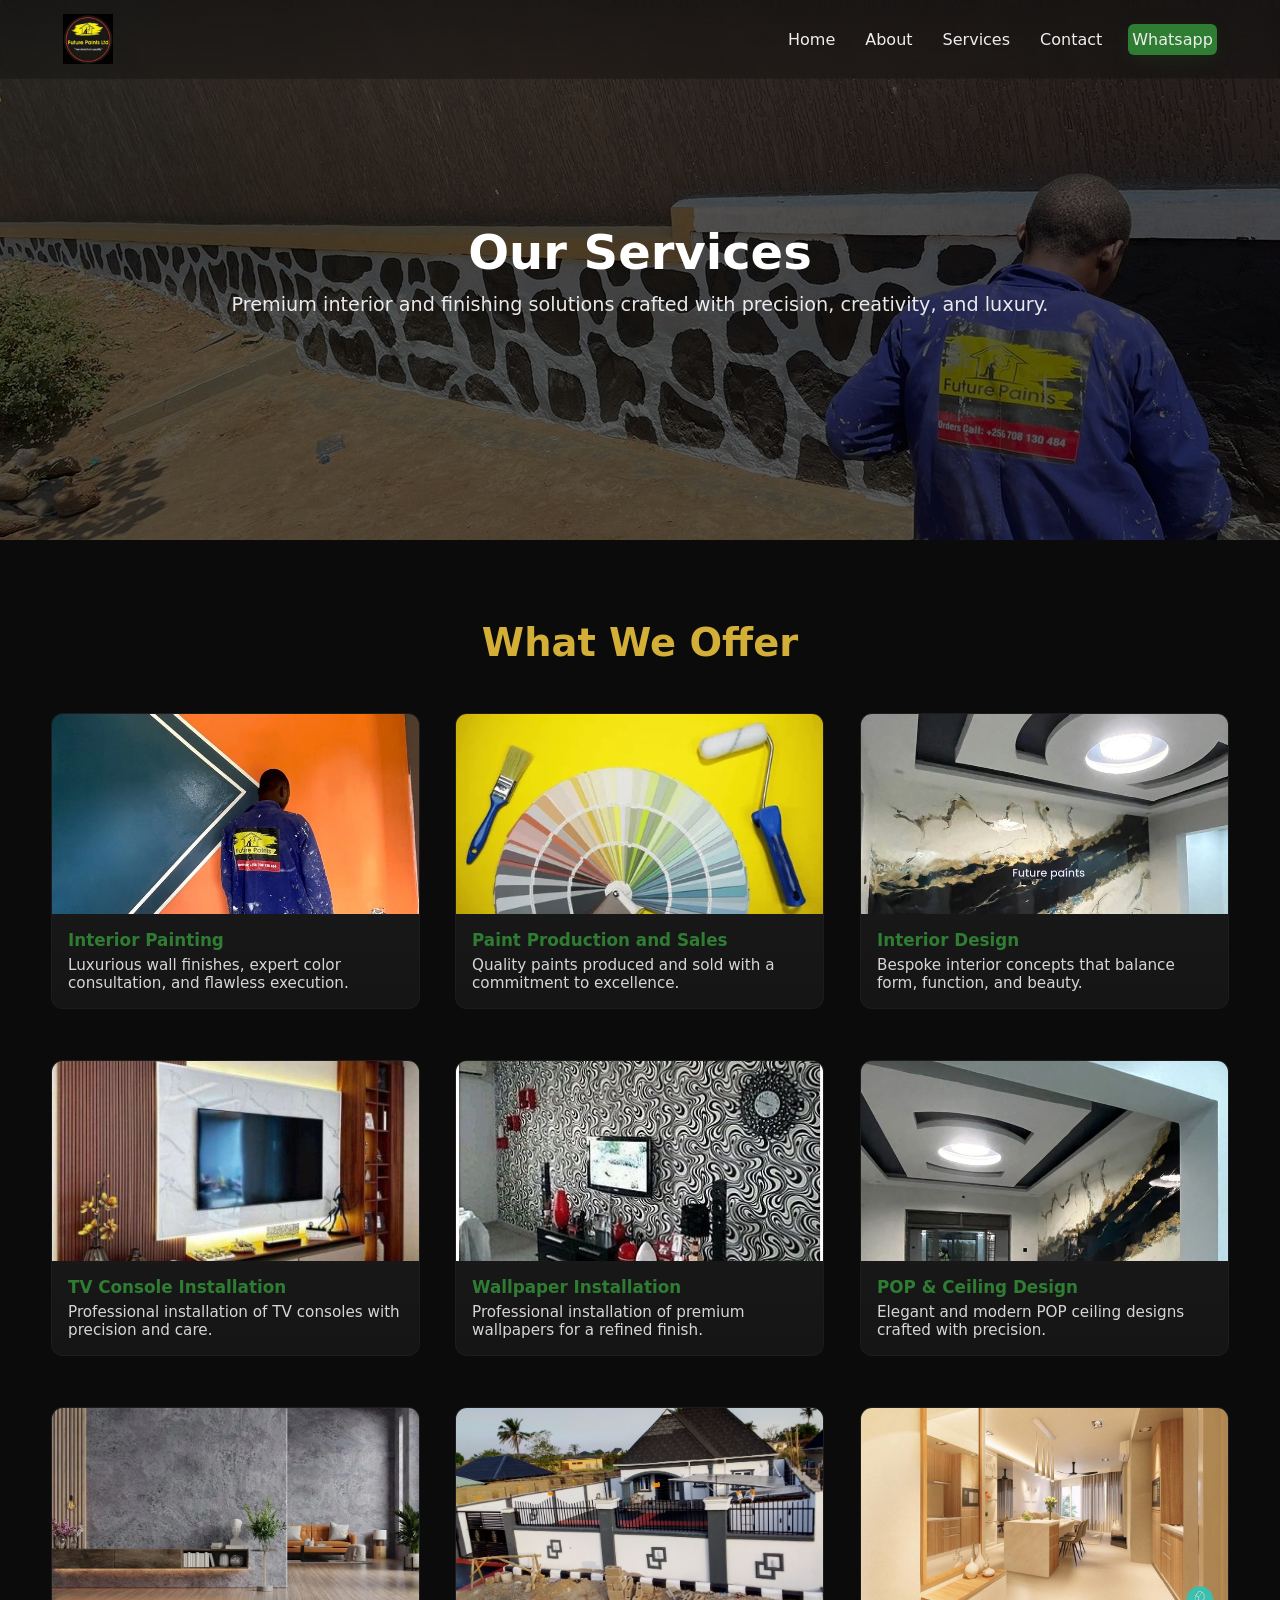
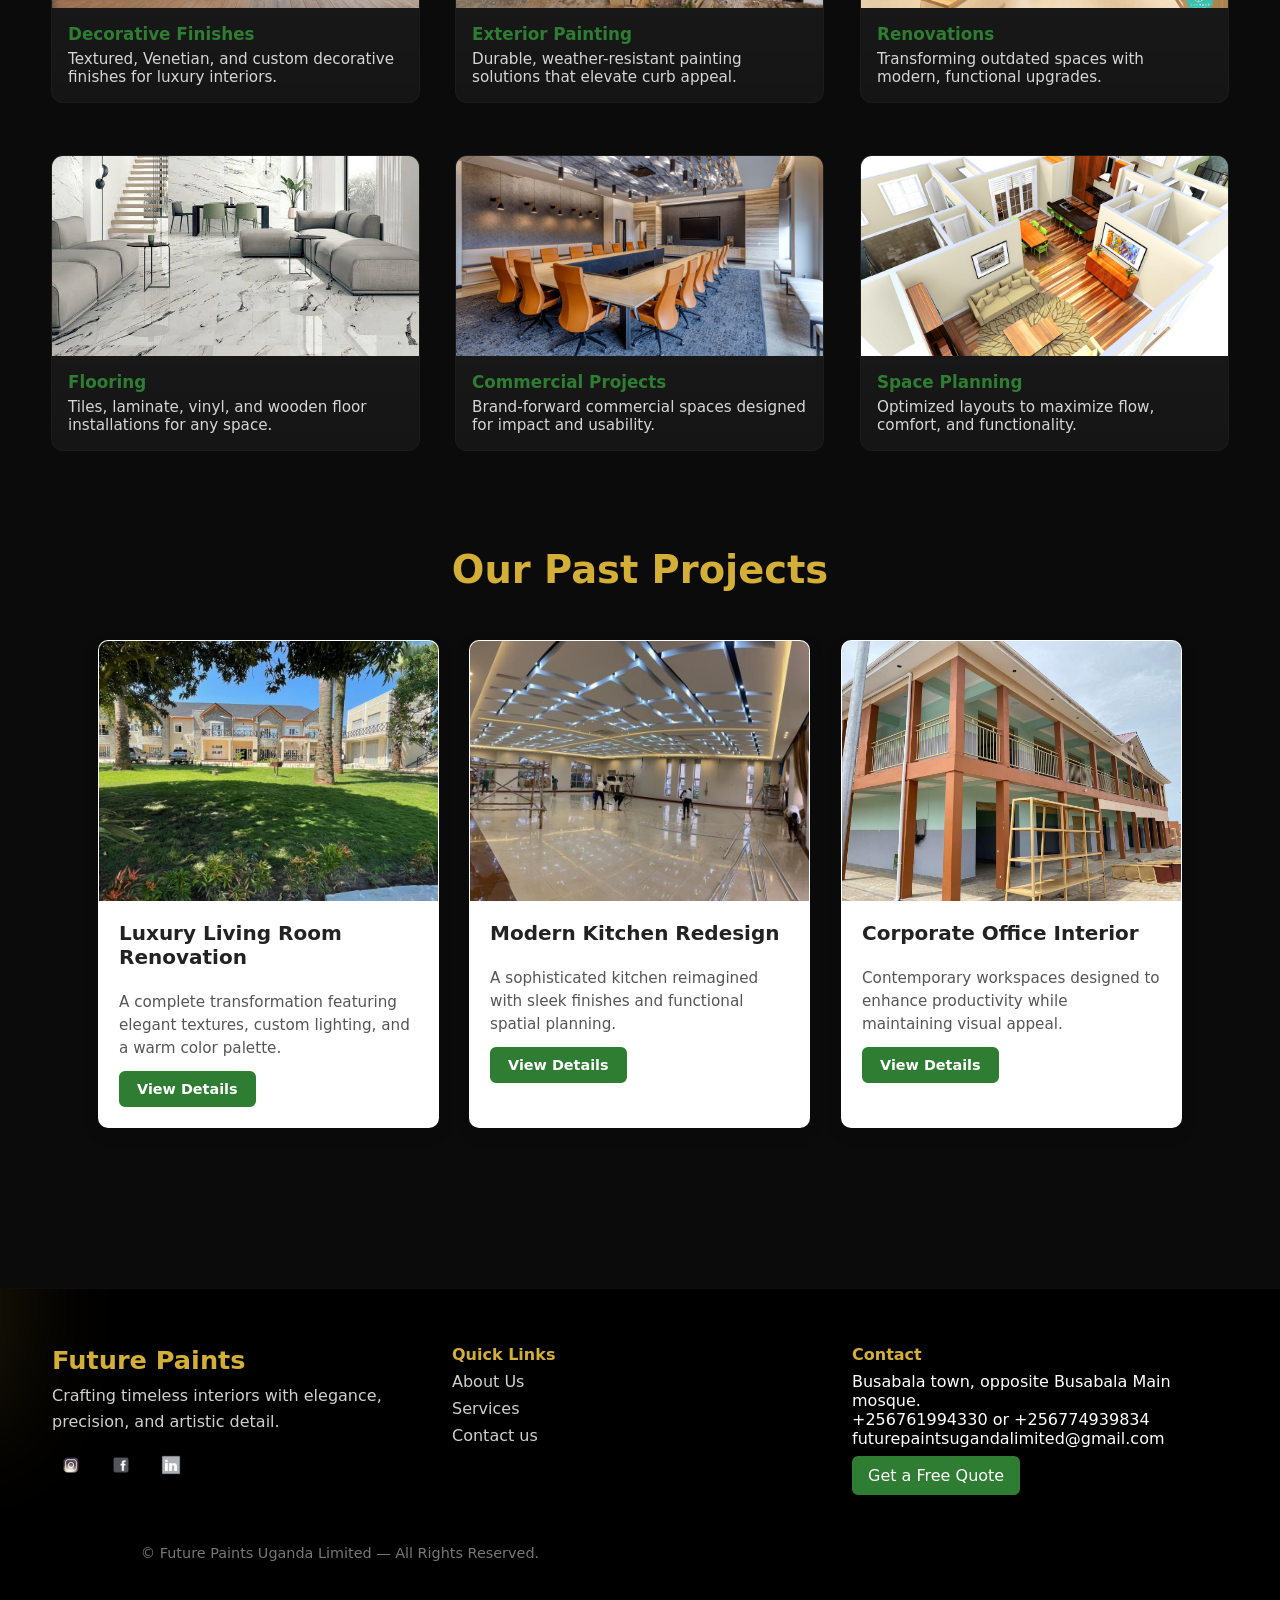
<file: services.html>
<!DOCTYPE html>
<html lang="en">
<head>
  <meta charset="UTF-8" />
  <meta name="viewport" content="width=device-width, initial-scale=1.0" />
  <meta name="google-site-verification" content="AQd3PgKEpYc-LClqkdtGhGvgXT7Pga-3qkH5f1h9-LM" />

  <title>Our Services | Future Paints Uganda Limited</title>

  <meta name="description" content="Explore our services including interior painting, commercial painting, wallpaper installation, epoxy flooring, POP ceiling design, and interior decoration." />

  <meta name="keywords" content="painting services Uganda, wallpaper installation Kampala, epoxy flooring Uganda, POP ceiling Uganda, commercial painting" />

  <meta name="author" content="Future Paints Uganda Limited" />
  <meta name="robots" content="index, follow" />

  <meta property="og:title" content="Our Services | Future Paints Uganda Limited" />
  <meta property="og:description" content="Professional painting and interior design services in Uganda." />
  <meta property="og:image" content="https://www.futurepaintslimited.com/assets/images/ff-logo.jpg" />
  <meta property="og:url" content="https://www.futurepaintslimited.com/services.html" />
  <meta property="og:type" content="website" />

  <meta name="twitter:card" content="summary_large_image" />

  <link rel="canonical" href="https://www.futurepaintslimited.com/services.html" />

  <link href="assets/images/ff-logo.jpg" rel="icon" />
  <link rel="stylesheet" href="css/style.css" />
</head>
<body>

<!-- NAVBAR -->
<header class="navbar">
  <div class="container nav-flex">
    <div class="navbar-brand">
      <a href="index.html"><img src="assets/images/ff-logo.jpg" alt="Future Paints"></a>
    </div>

    <nav class="nav-links" id="navLinks">
      <a href="index.html">Home</a>
      <a href="about.html">About</a>
      <a href="services.html">Services</a>
      <a href="contact.html">Contact</a>
      <a href="https://wa.me/+256761994330" class="nav-btn">Whatsapp</a>
    </nav>

    <div class="menu-toggle" id="menuToggle">&#9776;</div>
  </div>
</header>

<!-- HERO -->
<section class="subpage-hero services-hero">
  <div class="hero-overlay"></div>
  <div class="hero-content container">
    <h1>Our Services</h1>
    <p class="subtitle">Premium interior and finishing solutions crafted with precision, creativity, and luxury.</p>
  </div>
</section>

<!-- SERVICES SECTION -->
<section class="services-page container slide-up">
  <h2 class="section-title">What We Offer</h2>

  <div class="services-page-grid">

    <!-- Interior Painting -->
    <article class="service-card">
      <img src="assets/images/fp5.jpg" alt="Interior Painting">
      <div class="service-info">
        <h3>Interior Painting</h3>
        <p>Luxurious wall finishes, expert color consultation, and flawless execution.</p>
      </div>
    </article>

    <!-- Paint Production and Sales -->
    <article class="service-card">
      <img src="assets/images/paintproduction.jpg" alt="Paint Production and Sales">
      <div class="service-info">
        <h3>Paint Production and Sales</h3>
        <p>Quality paints produced and sold with a commitment to excellence.</p>
      </div>
    </article>

    <!-- Interior Design -->
    <article class="service-card">
      <img src="assets/images/interior1.jpg" alt="Interior Design">
      <div class="service-info">
        <h3>Interior Design</h3>
        <p>Bespoke interior concepts that balance form, function, and beauty.</p>
      </div>
    </article>

    <!-- TV Console Installation -->
    <article class="service-card">
      <img src="assets/images/tv console.jpg" alt="Commercial Projects">
      <div class="service-info">
        <h3>TV Console Installation</h3>
        <p>Professional installation of TV consoles with precision and care.</p>
      </div>
    </article>

    <!-- Wallpaper Installation -->
    <article class="service-card">
      <img src="assets/images/wallpaperdesign.jpg" alt="Wallpaper Installation">
      <div class="service-info">
        <h3>Wallpaper Installation</h3>
        <p>Professional installation of premium wallpapers for a refined finish.</p>
      </div>
    </article>

    <!-- POP & Ceiling Design -->
    <article class="service-card">
      <img src="assets/images/ceiling.jpg" alt="POP & Ceiling Design">
      <div class="service-info">
        <h3>POP & Ceiling Design</h3>
        <p>Elegant and modern POP ceiling designs crafted with precision.</p>
      </div>
    </article>

    <!-- Decorative Finishes -->
    <article class="service-card">
      <img src="assets/images/decorativedinnishing.jpg" alt="Decorative Finishes">
      <div class="service-info">
        <h3>Decorative Finishes</h3>
        <p>Textured, Venetian, and custom decorative finishes for luxury interiors.</p>
      </div>
    </article>

    <!-- Exterior Painting -->
    <article class="service-card">
      <img src="assets/images/exterior painting.jpg" alt="Exterior Painting">
      <div class="service-info">
        <h3>Exterior Painting</h3>
        <p>Durable, weather-resistant painting solutions that elevate curb appeal.</p>
      </div>
    </article>

    <!-- Renovations -->
    <article class="service-card">
      <img src="assets/images/renovations.jpg" alt="Renovations">
      <div class="service-info">
        <h3>Renovations</h3>
        <p>Transforming outdated spaces with modern, functional upgrades.</p>
      </div>
    </article>

    <!-- Flooring -->
    <article class="service-card">
      <img src="assets/images/flooring.jpg" alt="Flooring">
      <div class="service-info">
        <h3>Flooring</h3>
        <p>Tiles, laminate, vinyl, and wooden floor installations for any space.</p>
      </div>
    </article>

    <!-- Commercial Projects -->
    <article class="service-card">
      <img src="assets/images/commercial.jpg" alt="Commercial Projects">
      <div class="service-info">
        <h3>Commercial Projects</h3>
        <p>Brand-forward commercial spaces designed for impact and usability.</p>
      </div>
    </article>

    <!-- Space Planning -->
    <article class="service-card">
      <img src="assets/images/spaceplanning.jpg" alt="Space Planning">
      <div class="service-info">
        <h3>Space Planning</h3>
        <p>Optimized layouts to maximize flow, comfort, and functionality.</p>
      </div>
    </article>

  </div>

  <section class="projects-page-section container slide-up">
    <h2 class="section-title">Our Past Projects</h2>
  <div class="projects-grid full">
    <article class="project-card zoom-in">
      <img src="assets/images/project-1.jpg" alt="Luxury Living Room">
      <div class="project-info">
        <h3>Luxury Living Room Renovation</h3>
        <p>A complete transformation featuring elegant textures, custom lighting, and a warm color palette.</p>
        <a href="project-details/project-1.html" class="btn-card">View Details</a>
      </div>
    </article>

    <!-- PROJECT 2 -->
    <article class="project-card zoom-in delay">
      <img src="assets/images/project-2.jpg" alt="Modern Kitchen">
      <div class="project-info">
        <h3>Modern Kitchen Redesign</h3>
        <p>A sophisticated kitchen reimagined with sleek finishes and functional spatial planning.</p>
        <a href="project-details/project-2.html" class="btn-card">View Details</a>
      </div>
    </article>

    <!-- PROJECT 3 -->
    <article class="project-card zoom-in delay2">
      <img src="assets/images/project-3.jpg" alt="Office Interior">
      <div class="project-info">
        <h3>Corporate Office Interior</h3>
        <p>Contemporary workspaces designed to enhance productivity while maintaining visual appeal.</p>
        <a href="project-details/project-3.html" class="btn-card">View Details</a>
      </div>
    </article>
  </div>
  </section>
</section>

<footer class="footer">
  <div class="footer-container">
    <div class="footer-brand">
      <h2 class="footer-logo">Future Paints</h2>
      <p class="footer-desc">Crafting timeless interiors with elegance, precision, and artistic detail.</p>
      <div class="footer-socials">
        <a href="#" aria-label="Instagram" target="_blank" rel="noopener">
          <img src="assets/icons/Instagram_480px.png" alt="Instagram">
        </a>
        <a href="#" aria-label="Facebook" target="_blank" rel="noopener">
          <img src="assets/icons/facebook_480px.png" alt="Facebook">
        </a>
        <a href="#" aria-label="LinkedIn" target="_blank" rel="noopener">
          <img src="assets/icons/linkedin_480px.png" alt="LinkedIn">
        </a>
      </div>
    </div>

    <div class="footer-links">
      <h4>Quick Links</h4>
      <ul>
        <li><a href="about.html">About Us</a></li>
        <li><a href="services.html">Services</a></li>
        <li><a href="contact.html">Contact us</a></li>
      </ul>
    </div>

    <div class="footer-contact">
      <h4>Contact</h4>
      <p>Busabala town, opposite Busabala Main mosque.</p>
      <p>+256761994330 or +256774939834</p>
      <p>futurepaintsugandalimited@gmail.com</p>
      <a href="https://wa.me/+256761994330" target="_blank" class="footer-btn">Get a Free Quote</a>
    </div>
  </div>

  <div class="footer-bottom">
    <p>© Future Paints Uganda Limited — All Rights Reserved.</p>
  </div>
</footer>

<script src="js/main.js"></script>
</body>
</html>
</file>
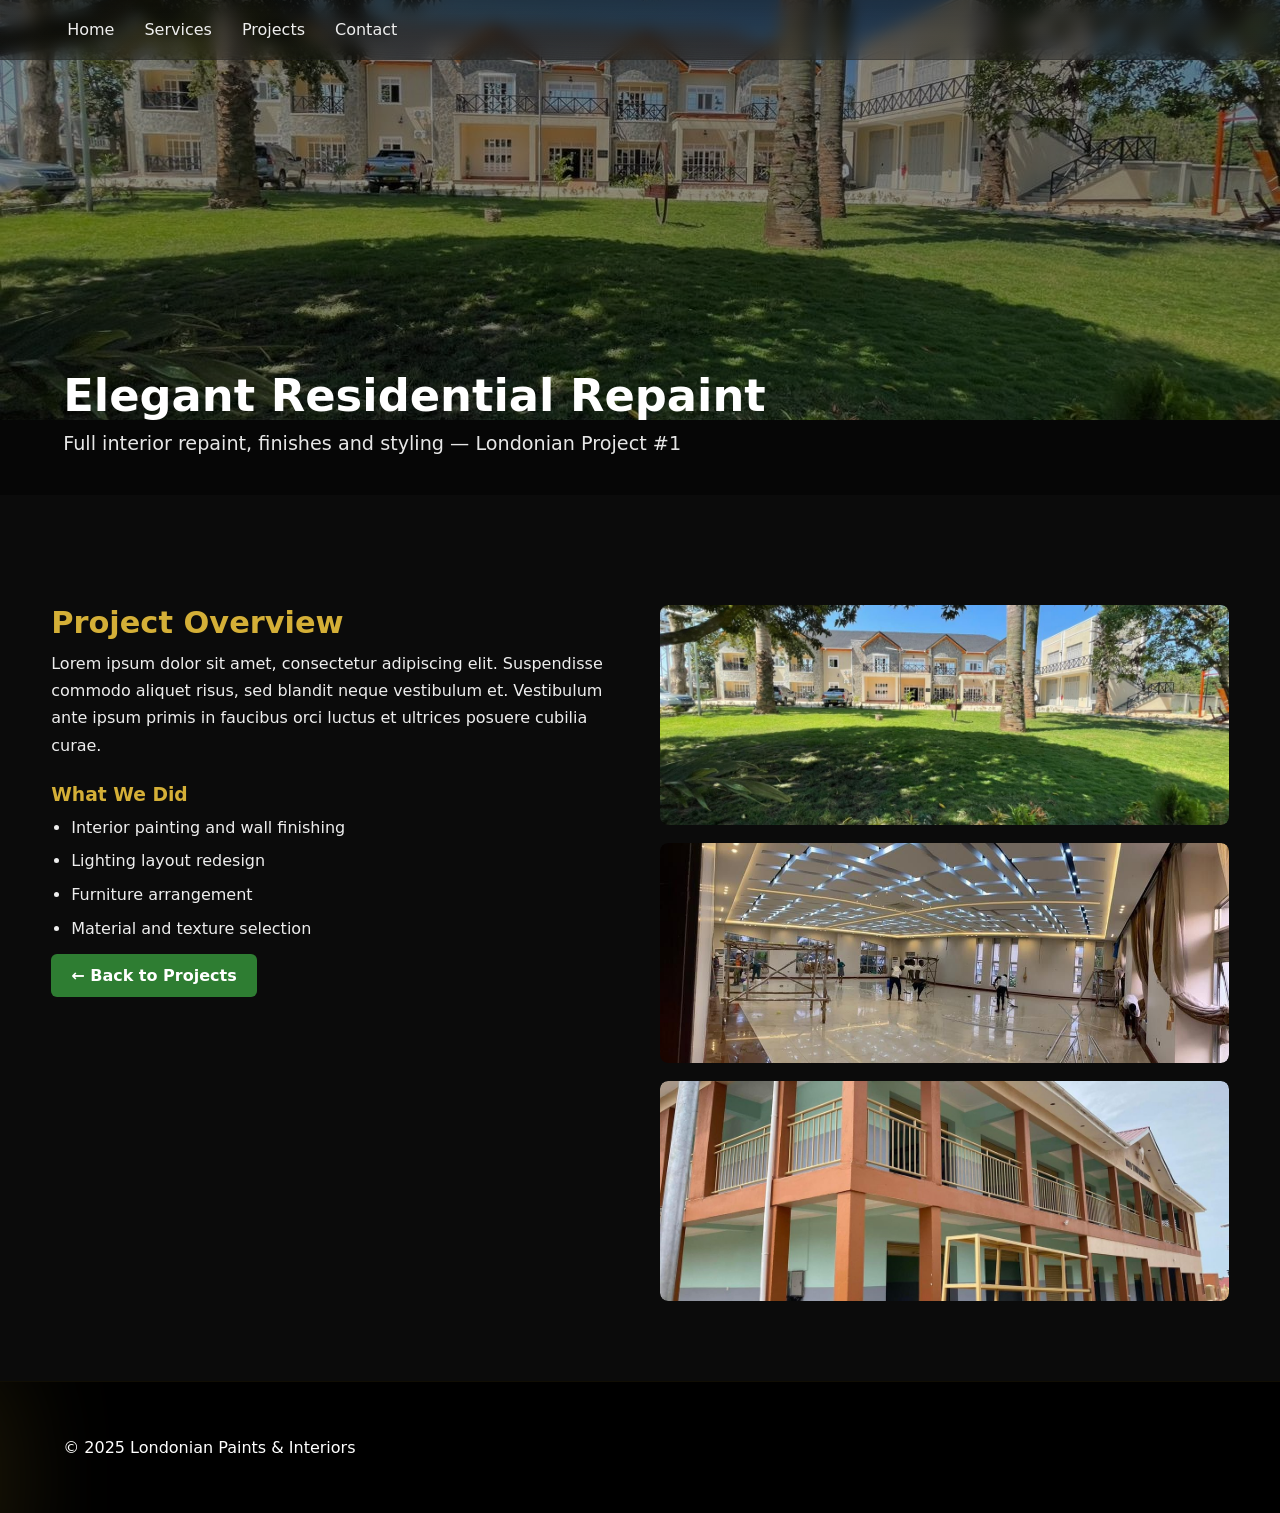
<file: project-details/project-1.html>
<!DOCTYPE html>
<html lang="en">
<head>
  <meta charset="UTF-8">
  <meta name="viewport" content="width=device-width, initial-scale=1.0">
  <title>Project Details</title>
  <link rel="stylesheet" href="../css/style.css">
  <link rel="stylesheet" href="../css/project-details.css">
</head>

<body>

  <!-- NAVBAR -->
  <header class="navbar">
    <div class="container">
      <!-- <a href="../index.html" class="logo">Londonian</a> -->
      <nav class="nav-links">
        <a href="../index.html">Home</a>
        <a href="../services.html">Services</a>
        <a href="../projects.html">Projects</a>
        <a href="../contact.html">Contact</a>
      </nav>
    </div>
  </header>

  <!-- HERO -->
  <section class="project-hero">
    <img src="../assets/images/project-1.jpg" class="project-hero-img" alt="Project 1">
    <div class="project-hero-overlay"></div>
    <div class="project-hero-content container">
      <h1>Elegant Residential Repaint</h1>
      <p>Full interior repaint, finishes and styling — Londonian Project #1</p>
    </div>
  </section>

  <!-- PROJECT DETAILS -->
  <section class="project-details container">

    <div class="project-main">
      
      <!-- LEFT COLUMN -->
      <div class="project-info">
        <h2>Project Overview</h2>
        <p>
          Lorem ipsum dolor sit amet, consectetur adipiscing elit. Suspendisse 
          commodo aliquet risus, sed blandit neque vestibulum et. Vestibulum ante 
          ipsum primis in faucibus orci luctus et ultrices posuere cubilia curae.
        </p>

        <h3>What We Did</h3>
        <ul>
          <li>Interior painting and wall finishing</li>
          <li>Lighting layout redesign</li>
          <li>Furniture arrangement</li>
          <li>Material and texture selection</li>
        </ul>

        <a href="../projects.html" class="btn-primary back-btn">← Back to Projects</a>
      </div>

      <!-- RIGHT COLUMN -->
      <div class="project-gallery">
        <a href="../assets/images/project-1.jpg" target="_blank" rel="noopener noreferrer"><img src="../assets/images/project-1.jpg" alt="Project 1"></a>
        <a href="../assets/images/project-2.jpg" target="_blank" rel="noopener noreferrer"><img src="../assets/images/project-2.jpg" alt="Project 2"></a>
        <a href="../assets/images/project-3.jpg" target="_blank" rel="noopener noreferrer"><img src="../assets/images/project-3.jpg" alt="Project 3"></a>
      </div>

    </div>

  </section>

  <!-- FOOTER -->
  <footer class="footer">
    <div class="container">
      <p>© 2025 Londonian Paints & Interiors</p>
    </div>
  </footer>

</body>
</html>
</file>
<file: css/style.css>
/* ===== VARIABLES ===== */
:root {
  --green: #2E7D32;
  --gold: #D4AF37;
  --black: #0B0B0B;
  --dark-gray: #151515;
  --text-light: #eee;
  --muted: #bdbdbd;
}

/* ===== GLOBAL ===== */
* {
  box-sizing: border-box;
  margin: 0;
  padding: 0;
}

body {
  font-family: 'Segoe UI', Roboto, system-ui, -apple-system;
  background: var(--black);
  color: var(--text-light);
  -webkit-font-smoothing: antialiased;
  -moz-osx-font-smoothing: grayscale;
}

.container {
  width: 92%;
  max-width: 1200px;
  margin: 0 auto;
  padding: 0 12px;
}

/* ===== NAVBAR ===== */
.navbar {
  position: fixed;
  top: 0;
  left: 0;
  width: 100%;
  background: linear-gradient(180deg, rgba(11,11,11,0.55), rgba(11,11,11,0.35));
  backdrop-filter: blur(8px);
  border-bottom: 1px solid rgba(255,255,255,0.03);
  z-index: 999;
  padding: 14px 0;
}

.nav-flex {
  display: flex;
  align-items: center;
  justify-content: space-between;
  gap: 16px;
}

.navbar-brand img {
  height: 50px; /* adjust as needed */
  width: auto;
  display: block;
}
/* 

.logo {
  font-size: 1.85rem;
  color: var(--green);
  font-weight: 700;
  letter-spacing: 1px;
} */

.nav-links {
  display: flex;
  gap: 22px;
  align-items: center;
}

.nav-links a {
  color: var(--text-light);
  text-decoration: none;
  font-weight: 500;
  position: relative;
  padding: 6px 4px;
  transition: color 0.25s ease;
}

.nav-links a::after {
  content: '';
  position: absolute;
  left: 0;
  bottom: -6px;
  height: 2px;
  width: 0;
  background: var(--gold);
  transition: width 0.28s ease;
}

.nav-links a:hover {
  color: var(--gold);
}

.nav-links a:hover::after {
  width: 100%;
}

.nav-btn {
  padding: 8px 14px;
  background: var(--green);
  color: #fff;
  border-radius: 6px;
  font-weight: 600;
  text-decoration: none;
  box-shadow: 0 6px 18px rgba(46,125,50,0.12);
}

.menu-toggle {
  display: none;
  font-size: 1.8rem;
  color: #fff;
  cursor: pointer;
}

/* ===== HERO ===== */
.hero {
  height: 100vh;
  background-image: url('../assets/images/tt.jpg');
  background-size: cover;
  background-position: center;
  position: relative;
  display: flex;
  align-items: center;
  justify-content: center;
  text-align: center;
  padding: 0 12px;
}

.hero-overlay {
  position: absolute;
  inset: 0;
  background: linear-gradient(180deg, rgba(0,0,0,0.65), rgba(0,0,0,0.6));
  mix-blend-mode: multiply;
}

.hero-content {
  position: relative;
  z-index: 6;
  max-width: 900px;
  padding: 40px;
}

.hero h1 {
  font-size: 3.6rem;
  color: var(--gold);
  line-height: 1.02;
  margin-bottom: 12px;
  text-shadow: 0 6px 30px rgba(0,0,0,0.6);
}

.hero p {
  color: #f3f3f3;
  font-size: 1.05rem;
  margin-bottom: 18px;
}

.hero-ctas {
  display: flex;
  gap: 12px;
  justify-content: center;
  flex-wrap: wrap;
}

.btn-primary {
  background: var(--green);
  color: #fff;
  padding: 12px 20px;
  border-radius: 6px;
  text-decoration: none;
  font-weight: 700;
  transition: all 0.25s;
}

.btn-primary:hover {
  background: var(--gold);
  color: #111;
}

.btn-secondary {
  background: transparent;
  border: 1px solid rgba(255,255,255,0.06);
  color: #fff;
  padding: 10px 18px;
  border-radius: 6px;
  text-decoration: none;
  transition: all 0.25s;
}

.btn-secondary:hover {
  border-color: var(--gold);
  color: var(--gold);
}

/* ===== ABOUT ===== */
.about-section {
  padding: 7rem 0;
  text-align: center;
  background: linear-gradient(180deg, rgba(255,255,255,0.02), transparent);
  position: relative;
  overflow: hidden;
}

/* Animated logo background */
.about-logo-bg {
  position: absolute;
  top: 50%;
  left: 50%;
  transform: translate(-50%, -50%);
  width: 400px;
  height: 400px;
  display: flex;
  align-items: center;
  justify-content: center;
  opacity: 1;
  z-index: 1;
  pointer-events: none;
  transition: opacity 1.2s cubic-bezier(0.25, 0.46, 0.45, 0.94);
}

.about-logo-bg.dimmed {
  opacity: 0.12;
}

.about-logo-static {
  position: absolute;
  width: 60%;
  height: 60%;
  object-fit: contain;
}

.about-logo-rotating {
  position: absolute;
  width: 100%;
  height: 100%;
  object-fit: contain;
  animation: rotateLogoInfinite 8s linear infinite;
}

@keyframes rotateLogoInfinite {
  from { transform: rotate(0deg); }
  to { transform: rotate(360deg); }
}

.about-inner {
  max-width: 900px;
  margin: 0 auto;
  color: #ddd;
  position: relative;
  z-index: 2;
  opacity: 0;
  animation: contentFadeIn 0.8s ease-out 1.2s forwards;
}

@keyframes contentFadeIn {
  from { opacity: 0; }
  to { opacity: 1; }
}

.about-section h2 {
  color: var(--gold);
  font-size: 2.2rem;
  margin-bottom: 12px;
}

.about-section p {
  color: #cfcfcf;
  line-height: 1.75;
  margin-bottom: 12px;
}

.btn-outline {
  display: inline-block;
  padding: 10px 18px;
  border: 1px solid var(--gold);
  color: var(--gold);
  border-radius: 6px;
  text-decoration: none;
  font-weight: 700;
  transition: all 0.3s cubic-bezier(0.25, 0.46, 0.45, 0.94);
  position: relative;
  overflow: hidden;
}

.btn-outline::before {
  content: '';
  position: absolute;
  inset: 0;
  background: var(--gold);
  transform: scaleX(0);
  transform-origin: left;
  transition: transform 0.4s cubic-bezier(0.25, 0.46, 0.45, 0.94);
  z-index: -1;
}

.btn-outline:hover {
  color: var(--black);
  box-shadow: 0 8px 25px rgba(212,175,55,0.25);
  transform: translateY(-3px);
}

.btn-outline:hover::before {
  transform: scaleX(1);
}

/* ===== SERVICES ===== */
.services-section {
  padding: 7rem 0;
}

.section-title {
  color: var(--gold);
  font-size: 2rem;
  margin-bottom: 18px;
  text-align: center;
}

.service-grid {
  display: grid;
  grid-template-columns: repeat(3, 1fr); /* force 3 cards per row on larger screens */
  gap: 28px;
}

/* Responsive adjustments for the services grid */
@media (max-width: 1100px) {
  .service-grid {
    grid-template-columns: repeat(2, 1fr);
  }
}

@media (max-width: 700px) {
  .service-grid {
    grid-template-columns: 1fr;
  }
}

.service-card {
  background: var(--dark-gray);
  border-radius: 12px;
  overflow: hidden;
  transition: transform 0.45s, box-shadow 0.45s;
  border: 1px solid rgba(255,255,255,0.03);
}

.service-card img {
  width: 100%;
  height: 200px;
  object-fit: cover;
  display: block;
}

.service-info {
  padding: 16px;
}

.service-info h3 {
  color: var(--green);
  margin-bottom: 6px;
  font-size: 1.05rem;
}

.service-info p {
  color: #d6d6d6;
  font-size: 0.95rem;
}

/* ===== PROJECTS ===== */
.projects-section {
  padding: 7rem 0;
  background: linear-gradient(180deg, rgba(0,0,0,0.02), rgba(0,0,0,0.05));
  text-align: center;
}

.projects-grid {
  display: grid;
  grid-template-columns: repeat(auto-fit, minmax(220px, 1fr));
  gap: 24px;
}

.project-card {
  border-radius: 10px;
  overflow: hidden;
  border: 1px solid rgba(255,255,255,0.03);
}

.project-card figcaption h3 {
  color: var(--green);
  margin-bottom: 8px;
  font-size: 1.1rem;
}

.project-card img {
  width: 100%;
  height: 180px;
  object-fit: cover;
  display: block;
  transition: transform 0.5s;
}

.project-card:hover img {
  transform: scale(1.05);
}

/* Apply same hover styling as service cards to project cards */
.project-card {
  position: relative;
  transition: transform 0.45s ease, box-shadow 0.45s ease;
  will-change: transform;
}

.project-card:hover {
  transform: translateY(-8px);
  box-shadow: 0 20px 40px rgba(46,125,50,0.12), 0 8px 20px rgba(0,0,0,0.45);
}

.project-card img {
  transition: transform 0.6s ease;
}

.project-card:hover img {
  transform: scale(1.08);
}

.project-card figcaption {
  position: relative;
  padding: 16px;
  overflow: hidden;
  background: linear-gradient(180deg, rgba(255,255,255,0.01), transparent);
}

.project-card figcaption::before {
  content: '';
  position: absolute;
  left: 0;
  top: 0;
  bottom: 0;
  width: 100%;
  background: linear-gradient(90deg, rgba(212,175,55,0.14) 0%, rgba(212,175,55,0.20) 50%, rgba(212,175,55,0.14) 100%);
  transform: translateX(-100%);
  transition: transform 0.6s cubic-bezier(0.2,0.9,0.2,1);
  pointer-events: none;
  z-index: 1;
}

.project-card figcaption h3,
.project-card figcaption p {
  position: relative;
  z-index: 2;
}

.project-card:hover figcaption::before {
  transform: translateX(0);
}

.project-card:hover figcaption h3 {
  color: var(--gold);
  transition: color 0.35s ease;
}

/* ===== SERVICE CARD HOVER EFFECTS ===== */
.service-card {
  position: relative;
  transition: transform 0.45s ease, box-shadow 0.45s ease;
  will-change: transform;
}

.service-card:hover {
  transform: translateY(-8px);
  box-shadow: 0 20px 40px rgba(46,125,50,0.12), 0 8px 20px rgba(0,0,0,0.45);
}

.service-card img {
  width: 100%;
  height: 200px;
  object-fit: cover;
  display: block;
  transition: transform 0.6s ease;
}

.service-card:hover img {
  transform: scale(1.08);
}

.service-info {
  position: relative;
  padding: 16px;
  overflow: hidden;
  background: linear-gradient(180deg, rgba(255,255,255,0.01), transparent);
}

/* gold highlight that eases in from left to right */
.service-info::before {
  content: '';
  position: absolute;
  left: 0;
  top: 0;
  bottom: 0;
  width: 100%;
  background: linear-gradient(90deg, rgba(212,175,55,0.14) 0%, rgba(212,175,55,0.20) 50%, rgba(212,175,55,0.14) 100%);
  transform: translateX(-100%);
  transition: transform 0.6s cubic-bezier(0.2,0.9,0.2,1);
  pointer-events: none;
  z-index: 1;
}

.service-info h3,
.service-info p {
  position: relative;
  z-index: 2;
}

.service-card:hover .service-info::before {
  transform: translateX(0);
}

.service-card:hover .service-info h3 {
  color: var(--gold);
  transition: color 0.35s ease;
}

.projects-cta {
  display: flex;
  justify-content: center; /* center the button */
  margin-top: 20px;       /* spacing above the button */
}


/* ===== CTA ===== */
.cta {
  padding: 8rem 0; /* increased spacing top/bottom */
  display: flex;
  flex-direction: column;
  align-items: center; /* center horizontally */
  gap: 24px; /* spacing between elements */
  background: linear-gradient(90deg, var(--green), var(--gold));
  text-align: center; /* center text inside */
}

.cta h2 {
  color: #fff;
  font-size: 2.2rem;
  margin: 0; /* remove default margin */
}

.cta .btn-primary {
  background: #111;
  color: var(--gold);
  padding: 12px 24px;
  border-radius: 6px;
  font-weight: 700;
  text-decoration: none;
  box-shadow: 0 6px 18px rgba(0,0,0,0.25);
}

/* Ensure content inside the CTA's container is centered and spaced */
.cta .container {
  display: flex;
  flex-direction: column;
  align-items: center;
  gap: 24px;
}


/* ===== FOOTER ===== */
.footer {
  background: #000;
  padding: 3.5rem 0;
  color: #fff;
  border-top: 1px solid rgba(212,175,55,0.08);
  position: relative;
  overflow: hidden;
}

.footer::before {
  content: '';
  position: absolute;
  top: -40%;
  left: -20%;
  width: 300px;
  height: 300px;
  background: radial-gradient(circle, rgba(212,175,55,0.18), transparent);
  filter: blur(40px);
  animation: glowMove 10s linear infinite alternate;
}

@keyframes glowMove {
  0% { transform: translate(0,0); }
  100% { transform: translate(200px,120px); }
}

.footer-container {
  display: grid;
  grid-template-columns: repeat(auto-fit, minmax(240px, 1fr));
  gap: 24px;
  max-width: 1200px;
  margin: 0 auto;
  padding: 0 12px;
}

.footer-logo {
  color: var(--gold);
  font-size: 1.6rem;
  margin-bottom: 8px;
}

.footer-desc {
  color: #d0d0d0;
  line-height: 1.6;
  margin-bottom: 12px;
}

/* Footer socials icons */
.footer-socials {
  display: flex;
  gap: 12px;
  align-items: center;
}

.footer-socials a {
  display: inline-flex;
  align-items: center;
  justify-content: center;
  width: 38px;
  height: 38px;
  border-radius: 8px;
  background: transparent;
  transition: transform 0.25s ease, box-shadow 0.25s ease, background 0.25s ease;
  text-decoration: none;
}

.footer-socials img {
  width: 20px;
  height: 20px;
  display: block;
  filter: brightness(1) saturate(0.1);
  transition: filter 0.25s ease, transform 0.25s ease;
}

.footer-socials a:hover {
  transform: translateY(-4px);
  box-shadow: 0 12px 30px rgba(46,125,50,0.14), 0 0 20px rgba(46,125,50,0.08);
  background: rgba(255,255,255,0.03);
}

.footer-socials a:hover img {
  filter: none;
  transform: scale(1.05);
}

.footer-links h4,
.footer-contact h4 {
  color: var(--gold);
  margin-bottom: 8px;
}

.footer-links ul {
  list-style: none;
  padding: 0;
}

.footer-links li {
  margin-bottom: 8px;
}

.footer-links a {
  color: #cfcfcf;
  text-decoration: none;
}

.footer-btn {
  display: inline-block;
  padding: 10px 16px;
  background: var(--green);
  color: #fff;
  border-radius: 6px;
  text-decoration: none;
  margin-top: 8px;
}

.footer-bottom{
  /* text-align: center; */
  color: #777;
  font-size: 0.9rem;
  margin: 50px 0 0 11vw;
}

/* ===== ANIMATIONS ===== */
.fade-up {
  opacity: 0;
  transform: translateY(18px);
  animation: fadeUp 0.9s forwards;
}

.fade-in {
  opacity: 0;
  transform: translateY(18px);
  animation: fadeIn 0.9s forwards;
}

.zoom-in {
  opacity: 0;
  transform: scale(0.98);
  animation: zoomIn 0.9s forwards;
}

.slide-up {
  opacity: 0;
  transform: translateY(40px);
}

.slide-up.visible {
  animation: slideUp 0.8s cubic-bezier(0.25, 0.46, 0.45, 0.94) forwards;
}

.delay {
  animation-delay: 0.25s;
}

.delay2 {
  animation-delay: 0.5s;
}

.delay3 {
  animation-delay: 0.75s;
}

.delay4 {
  animation-delay: 1s;
}

.delay5 {
  animation-delay: 1.25s;
}

.delay6 {
  animation-delay: 1.5s;
}

@keyframes fadeUp {
  to { opacity: 1; transform: translateY(0); }
}

@keyframes fadeIn {
  to { opacity: 1; transform: translateY(0); }
}

@keyframes zoomIn {
  to { opacity: 1; transform: scale(1); }
}

@keyframes slideUp {
  to { opacity: 1; transform: translateY(0); }
}

/* ===== RESPONSIVE ===== */
@media(max-width:900px) {
  .hero h1 { font-size: 2.4rem; }
  .hero p { width: 85%; margin: 0 auto 18px; }
}

@media(max-width:768px) {
  .nav-links {
    display: none;
    position: absolute;
    right: 12px;
    top: 64px;
    background: #0b0b0b;
    padding: 12px;
    border-radius: 8px;
    box-shadow: 0 8px 30px rgba(0,0,0,0.5);
    flex-direction: column;
    width: 200px;
  }
  .nav-links.active {
    display: flex;
  }
  .menu-toggle {
    display: block;
  }
  .hero p { width: 95%; }
}


/* ===== DESIGN PROCESS ===== */
.design-process {
  padding: 7rem 0;
  background: linear-gradient(180deg, rgba(255,255,255,0.02), transparent);
  text-align: center;
}

.design-process .section-title {
  color: var(--gold);
  font-size: 2rem;
  margin-bottom: 1rem;
}

.design-process .section-subtitle {
  color: #ccc;
  max-width: 850px;
  margin: 0 auto 3rem auto;
  line-height: 1.6;
}

.process-grid {
  display: grid;
  grid-template-columns: repeat(auto-fit, minmax(240px, 1fr));
  gap: 2rem;
  margin-top: 2rem;
}

.process-step {
  position: relative;
  background: var(--dark-gray);
  border-radius: 12px;
  padding: 24px 16px;
  display: flex;
  flex-direction: column;
  align-items: center;
  text-align: center;
  border: 1px solid rgba(255,255,255,0.03);
  transition: all 0.5s cubic-bezier(0.2, 0.9, 0.2, 1);
  overflow: hidden;
  will-change: transform, background, box-shadow;
}

/* Glow effect behind the card */
.process-step::before {
  content: '';
  position: absolute;
  inset: 0;
  background: radial-gradient(circle at center, rgba(46,125,50,0.25) 0%, transparent 70%);
  opacity: 0;
  transition: opacity 0.5s cubic-bezier(0.2, 0.9, 0.2, 1);
  border-radius: 12px;
  z-index: -1;
  pointer-events: none;
}

.process-step:hover::before {
  opacity: 1;
}

.process-step:hover {
  transform: translateY(-8px);
  background: linear-gradient(135deg, #f5f5f5 0%, #e8e8e8 100%);
  box-shadow: 0 20px 50px rgba(46,125,50,0.18), inset 0 1px 0 rgba(255,255,255,0.3);
  border-color: rgba(212,175,55,0.2);
}

.process-step img {
  width: 60px;
  height: 60px;
  margin-bottom: 16px;
  transition: filter 0.5s ease;
  position: relative;
  z-index: 1;
}

.process-step:hover img {
  filter: brightness(0.7);
}

.process-step h3 {
  color: var(--green);
  margin-bottom: 12px;
  font-size: 1.1rem;
  transition: color 0.5s ease;
  position: relative;
  z-index: 1;
}

.process-step:hover h3 {
  color: var(--green);
}

.process-step ul {
  list-style-type: disc;
  padding-left: 20px;
  text-align: left;
  color: #ddd;
  font-size: 0.95rem;
  line-height: 1.5;
  transition: color 0.5s ease;
  position: relative;
  z-index: 1;
}

.process-step:hover ul {
  color: #333;
}

/* ===== CERTIFICATION ===== */
.certification {
  padding: 7rem 0;
  background: linear-gradient(180deg, rgba(0,0,0,0.02), rgba(0,0,0,0.05));
}

.certification-grid {
  display: flex;
  gap: 4rem;
  align-items: center;
  justify-content: center;
  flex-wrap: wrap;
}

.cert-image {
  flex: 1 1 300px;
  text-align: center;
}

.cert-image img {
  max-width: 100%;
  border-radius: 12px;
  box-shadow: 0 8px 25px rgba(0,0,0,0.2);
  transition: transform 0.5s cubic-bezier(0.2, 0.9, 0.2, 1), box-shadow 0.5s cubic-bezier(0.2, 0.9, 0.2, 1);
}

.cert-image:hover img {
  transform: scale(1.06);
  box-shadow: 0 20px 50px rgba(46,125,50,0.2), 0 0 40px rgba(46,125,50,0.15);
}

.cert-text {
  flex: 1 1 350px;
}

.cert-text h2 {
  color: var(--gold);
  font-size: 1.8rem;
  margin-bottom: 12px;
}

.cert-text p {
  color: #ccc;
  line-height: 1.6;
  font-size: 1rem;
}

/* ===== RESPONSIVE ===== */
@media(max-width: 900px) {
  .process-step ul {
    padding-left: 15px;
    font-size: 0.9rem;
  }
}

@media(max-width:768px) {
  .process-grid {
    grid-template-columns: 1fr;
  }

  .certification-grid {
    flex-direction: column;
    text-align: center;
  }

  .cert-text h2 {
    margin-top: 1rem;
  }
}


/* ------------------------------- */
/* SERVICES PAGE HERO */
/* ------------------------------- */

.services-hero {
  position: relative;
  height: 60vh;
  background: url('../assets/images/serviceshero.jpg') center/cover no-repeat;
  display: flex;
  align-items: center;
  justify-content: center;
}

.services-hero .hero-overlay {
  position: absolute;
  top: 0; left: 0;
  width: 100%; height: 100%;
  background: rgba(0, 0, 0, 0.652);
}

.services-hero .hero-content {
  position: relative;
  text-align: center;
  color: #fff;
  padding: 2rem;
}

.services-hero h1 {
  font-size: 3rem;
  font-weight: 700;
}

.services-hero .subtitle {
  margin-top: .8rem;
  font-size: 1.2rem;
  opacity: 0.9;
}

/* RESPONSIVE HERO */
@media (max-width: 768px) {
  .services-hero {
    height: 35vh;
  }
  .services-hero h1 {
    font-size: 2.2rem;
  }
  .services-hero .subtitle {
    font-size: 1rem;
  }
}


/* ------------------------------- */
/* SERVICES PAGE GRID */
/* ------------------------------- */

.services-page {
  padding: 5rem 0;
}

.services-page .section-title {
  text-align: center;
  margin-bottom: 3rem;
  font-size: 2.4rem;
}

.services-page-grid {
  display: grid;
  grid-template-columns: repeat(3, 1fr);
  gap: 2.2rem;
}

@media (max-width: 900px) {
  .services-page-grid {
    grid-template-columns: repeat(2, 1fr);
  }
}

@media (max-width: 600px) {
  .services-page-grid {
    grid-template-columns: 1fr;
  }
}


/* Services page specific card styles (match homepage service-card look) */
.services-page .service-card {
  background: var(--dark-gray);
  border-radius: 12px;
  overflow: hidden;
  border: 1px solid rgba(255,255,255,0.03);
  transition: transform 0.45s ease, box-shadow 0.45s ease;
  display: flex;
  flex-direction: column;
}

.services-page .service-card:hover {
  transform: translateY(-8px);
  box-shadow: 0 20px 40px rgba(46,125,50,0.12), 0 8px 20px rgba(0,0,0,0.45);
}

.services-page .service-card img {
  width: 100%;
  height: 200px;
  object-fit: cover;
}

.services-page .service-info {
  padding: 16px;
  background: linear-gradient(180deg, rgba(255,255,255,0.01), transparent);
}

.services-page .service-info h3 {
  color: var(--green);
  margin-bottom: 6px;
  font-size: 1.05rem;
}

.services-page .service-info p {
  color: #d6d6d6;
  font-size: 0.95rem;
}

/* Fix for spacing between cards on services page */
.services-page-grid > * {
  margin-bottom: 1rem;
}

/* ===== SERVICES FLYER / PROMO ===== */
.services-flyer {
  margin-top: 2.5rem;
  display: flex;
  justify-content: center;
  align-items: center;
  padding: 1.5rem 0 3rem 0;
}

.services-flyer .flyer-inner {
  max-width: 980px;
  width: 100%;
  display: flex;
  gap: 24px;
  align-items: center;
  background: linear-gradient(180deg, rgba(255,255,255,0.02), rgba(0,0,0,0.02));
  padding: 18px;
  border-radius: 12px;
  border: 1px solid rgba(255,255,255,0.04);
}

.services-flyer img {
  width: 380px;
  max-width: 40%;
  height: auto;
  border-radius: 10px;
  box-shadow: 0 12px 30px rgba(0,0,0,0.35);
  transition: transform 0.45s ease, box-shadow 0.45s ease;
}

.services-flyer img:hover {
  transform: scale(1.03);
  box-shadow: 0 30px 60px rgba(46,125,50,0.18), 0 0 40px rgba(46,125,50,0.12);
}

.services-flyer .flyer-actions {
  flex: 1 1 60%;
  color: #ddd;
}

.services-flyer .flyer-caption {
  margin: 0 0 12px 0;
  color: #d6d6d6;
}

@media (max-width: 900px) {
  .services-flyer .flyer-inner {
    flex-direction: column;
    align-items: center;
  }
  .services-flyer img {
    max-width: 80%;
    width: auto;
  }
  .services-flyer .flyer-actions { text-align: center; }
}


/* -----------------------------------
   PROJECTS PAGE HERO
----------------------------------- */
.projects-hero {
  position: relative;
  height: 60vh;
  background: url('../assets/images/project-hero.jpg') center/cover no-repeat;
  display: flex;
  align-items: center;
  justify-content: center;
}

.projects-hero .hero-overlay {
  position: absolute;
  inset: 0;
  background: rgba(0, 0, 0, 0.45);
}

.projects-hero .hero-content {
  position: relative;
  text-align: center;
}

.projects-hero h1 {
  font-size: 3rem;
  color: #fff;
  margin-bottom: 10px;
}

.projects-hero p {
  font-size: 1.2rem;
  color: #f1f1f1;
  max-width: 700px;
  margin: 0 auto;
}


/* -----------------------------------
   PROJECTS PAGE GRID
----------------------------------- */
.projects-page-section {
  padding: 80px 0;
}

.projects-grid.full {
  display: grid;
  grid-template-columns: repeat(auto-fit, minmax(320px, 1fr));
  gap: 30px;
  margin-top: 40px;
}

.projects-page-section .project-card {
  background: #fff;
  border-radius: 10px;
  overflow: hidden;
  box-shadow: 0 6px 18px rgba(0,0,0,0.08);
  transition: transform 0.35s ease, box-shadow 0.35s ease;
}

.projects-page-section .project-card img {
  width: 100%;
  height: 260px;
  object-fit: cover;
  display: block;
}

.projects-page-section .project-card .project-info {
  padding: 20px;
  display: flex;
  flex-direction: column;
  gap: 12px;
}

.projects-page-section .project-card h3 {
  font-size: 1.25rem;
  margin-bottom: 10px;
  color: #222;
}

.projects-page-section .project-card p {
  color: #555;
  font-size: 0.95rem;
  line-height: 1.5;
  flex-grow: 1;
}

/* Project Card Button */
.btn-card {
  display: inline-block;
  padding: 8px 16px;
  background: var(--green);
  color: #fff;
  text-decoration: none;
  border-radius: 6px;
  font-weight: 600;
  font-size: 0.9rem;
  transition: all 0.3s cubic-bezier(0.25, 0.46, 0.45, 0.94);
  align-self: flex-start;
  border: 2px solid var(--green);
}

.btn-card:hover {
  background: transparent;
  color: var(--green);
  transform: translateX(4px);
}

/* Hover Effect */
.projects-page-section .project-card:hover {
  transform: translateY(-8px);
  box-shadow: 0 10px 25px rgba(0,0,0,0.12);
}


/* -----------------------------------
   RESPONSIVE ADJUSTMENTS
----------------------------------- */
@media (max-width: 768px) {
  .projects-hero {
    height: 45vh;
  }

  .projects-hero h1 {
    font-size: 2.2rem;
  }

  .projects-hero p {
    font-size: 1rem;
  }
}


/* Project Details Header */
.inner-header {
    background: #0b2239;
    padding: 60px 0;
    text-align: center;
    color: #fff;
}

.inner-header h1 {
    font-size: 36px;
    margin-bottom: 10px;
}

.inner-header .subtitle {
    font-size: 18px;
    opacity: 0.8;
}

/* Hero Image */
.project-hero img {
    width: 100%;
    height: 420px;
    object-fit: cover;
    display: block;
}

/* Details Layout */
.project-details {
    display: flex;
    gap: 40px;
    padding: 60px 0;
}

.details-left, .details-right {
    flex: 1;
}

/* Gallery */
.project-gallery {
    display: grid;
    grid-template-columns: repeat(2, 1fr);
    gap: 15px;
}

.project-gallery img {
    width: 100%;
    border-radius: 6px;
    object-fit: cover;
}

/* Back Button */
.back-button {
    text-align: center;
    margin-bottom: 60px;
}

.back-button .btn {
    display: inline-block;
    padding: 12px 25px;
    background: #0b2239;
    color: #fff;
    border-radius: 4px;
    font-size: 16px;
    text-decoration: none;
}

.back-button .btn:hover {
    background: #0d2d4f;
}
</file>
<file: css/project-details.css>
/* ----------------------------------
   PROJECT HERO
---------------------------------- */
.project-hero {
  position: relative;
  width: 100%;
  height: 55vh;
  overflow: hidden;
  margin-bottom: 50px;
}

.project-hero-img {
  width: 100%;
  height: 100%;
  object-fit: cover;
}

.project-hero-overlay {
  position: absolute;
  width: 100%;
  height: 100%;
  left: 0; top: 0;
  background: rgba(0, 0, 0, 0.45);
}

.project-hero-content {
  position: absolute;
  bottom: 40px;
  left: 0;
  right: 0;
  color: #fff;
}

.project-hero-content h1 {
  font-size: 2.8rem;
  margin-bottom: 10px;
}

.project-hero-content p {
  font-size: 1.2rem;
  opacity: 0.9;
}


/* ----------------------------------
   PROJECT DETAILS SECTION
---------------------------------- */
.project-details {
  padding-bottom: 80px;
}

.project-main {
  display: flex;
  gap: 40px;
  align-items: flex-start;
}

.project-info {
  flex: 1;
}

.project-info h2 {
  font-size: 1.9rem;
  margin-bottom: 10px;
  color: var(--gold);
}

.project-info h3 {
  margin-top: 25px;
  margin-bottom: 10px;
  color: var(--gold);
}

.project-info p {
  line-height: 1.7;
  margin-bottom: 20px;
}

.project-info ul {
  margin: 10px 0 25px 20px;
}

.project-info ul li {
  margin-bottom: 8px;
  line-height: 1.6;
}

.back-btn {
  margin-top: 20px;
}


/* ----------------------------------
   GALLERY
---------------------------------- */
.project-gallery {
  flex: 1;
  display: grid;
  grid-template-columns: repeat(1, 1fr);
  gap: 18px;
}

.project-gallery img {
  width: 100%;
  display: block;
  border-radius: 8px;
  object-fit: cover;
}

/* Link wrappers for gallery images */
.project-gallery a {
  display: block;
  border-radius: 8px;
  overflow: hidden;
  transition: transform 0.45s ease, box-shadow 0.45s ease;
}

.project-gallery a img {
  display: block;
  width: 100%;
  height: 220px;
  object-fit: cover;
  transition: transform 0.6s ease;
}

.project-gallery a:hover {
  transform: translateY(-6px);
  box-shadow: 0 18px 40px rgba(46,125,50,0.10);
}

.project-gallery a:hover img {
  transform: scale(1.04);
}


/* ----------------------------------
   RESPONSIVE
---------------------------------- */
@media (max-width: 900px) {
  .project-main {
    flex-direction: column;
  }
}
</file>
